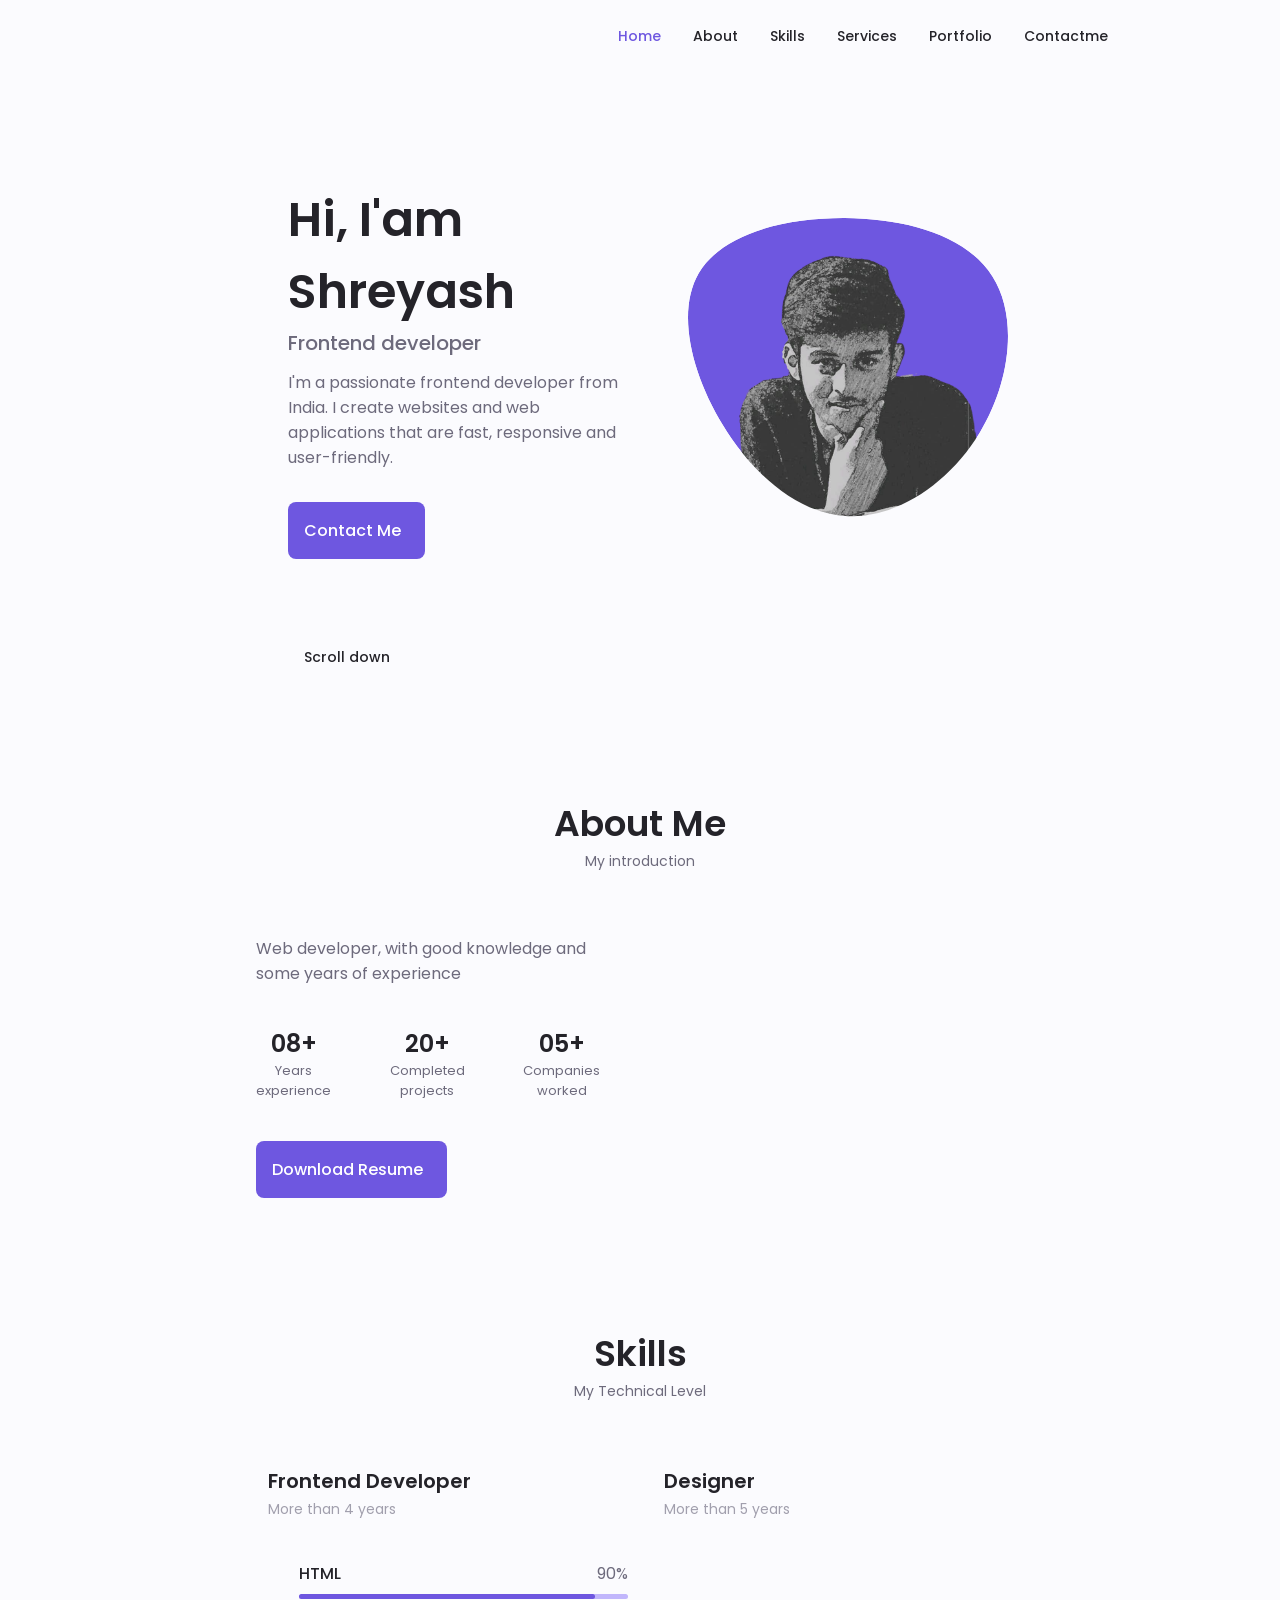
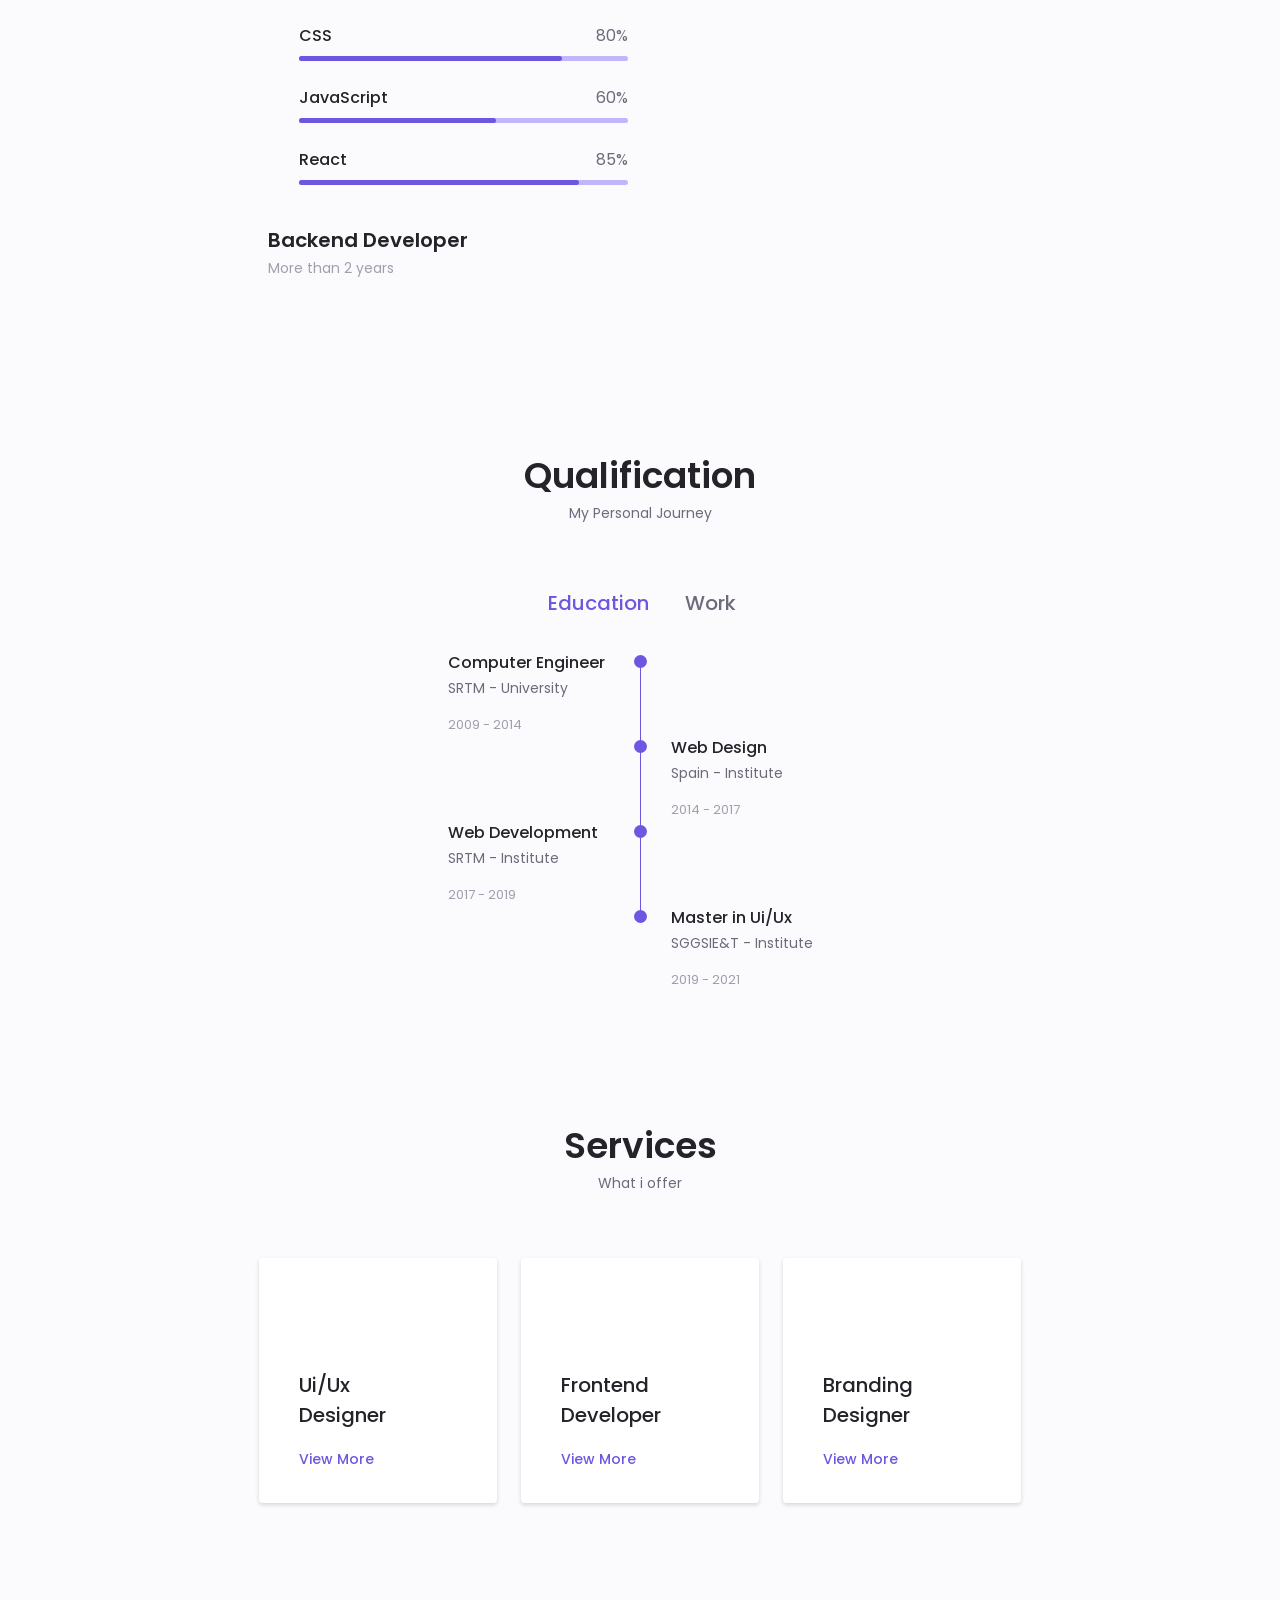
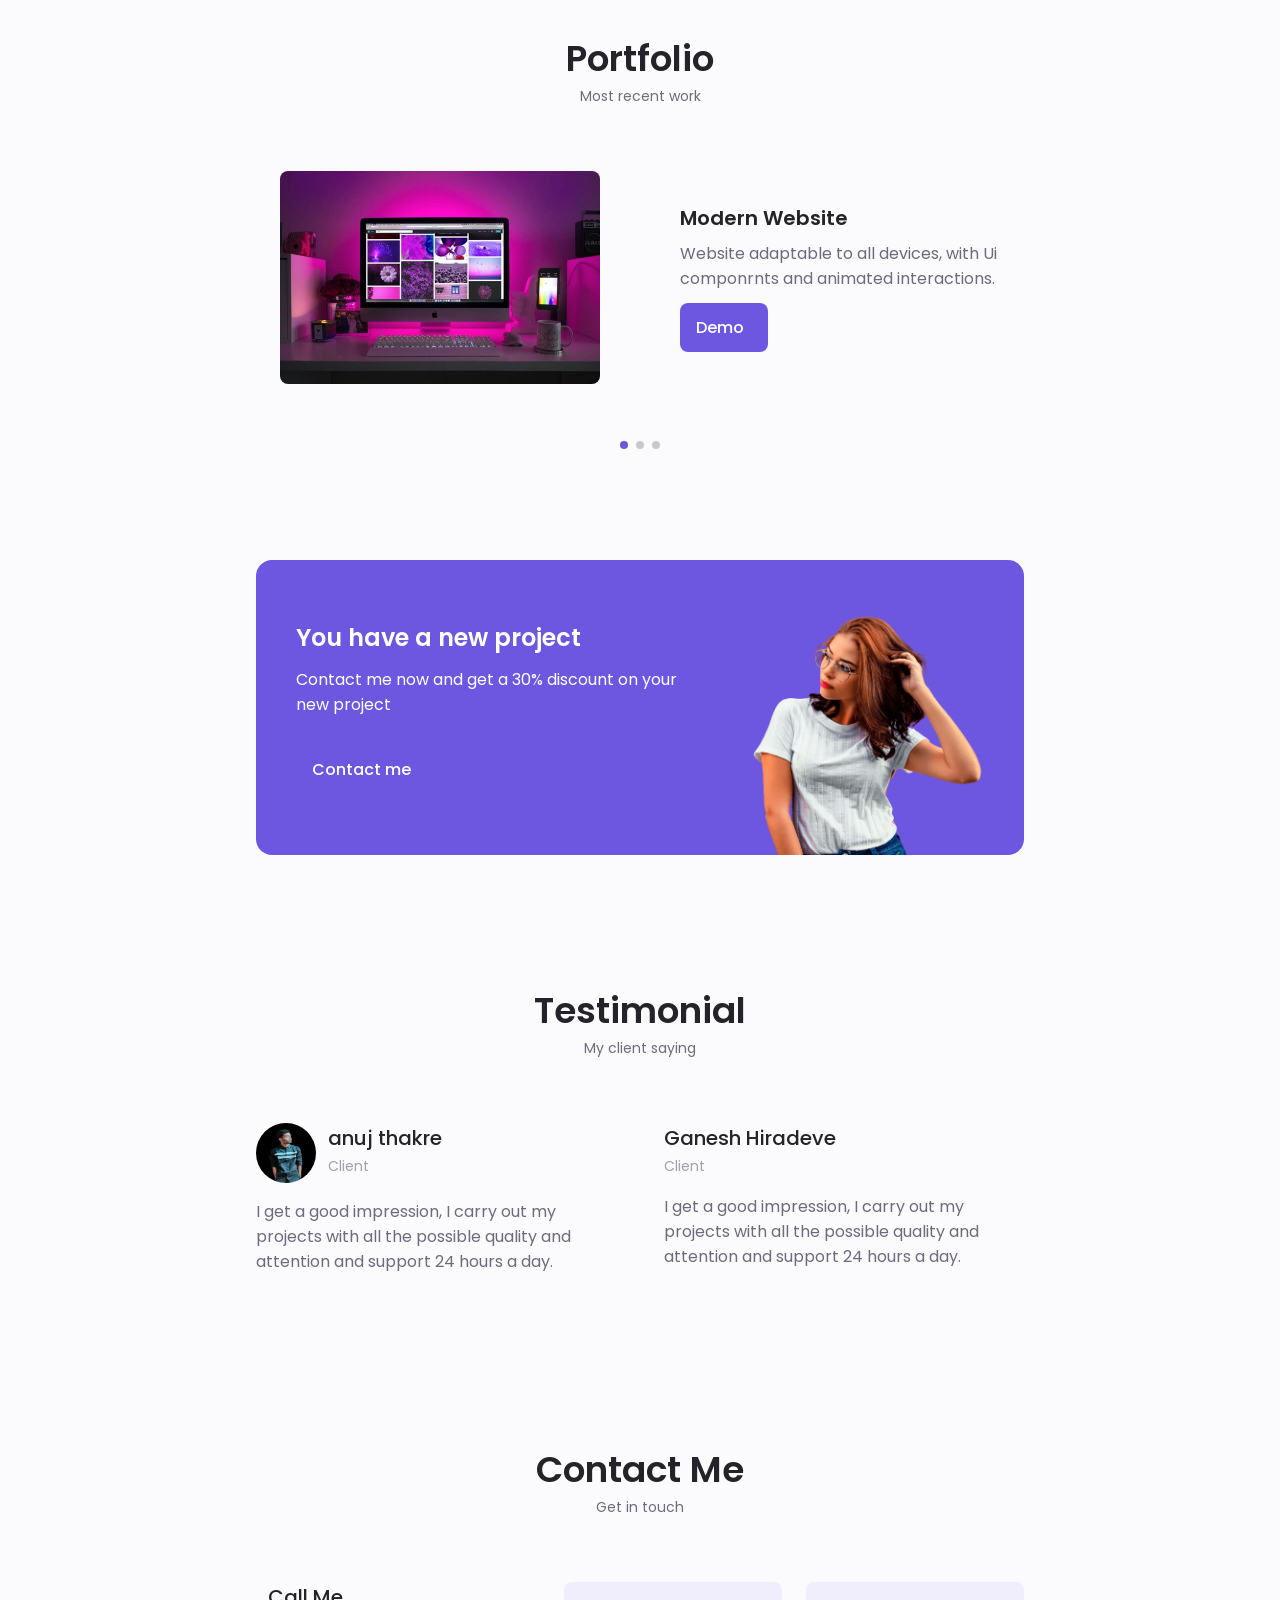
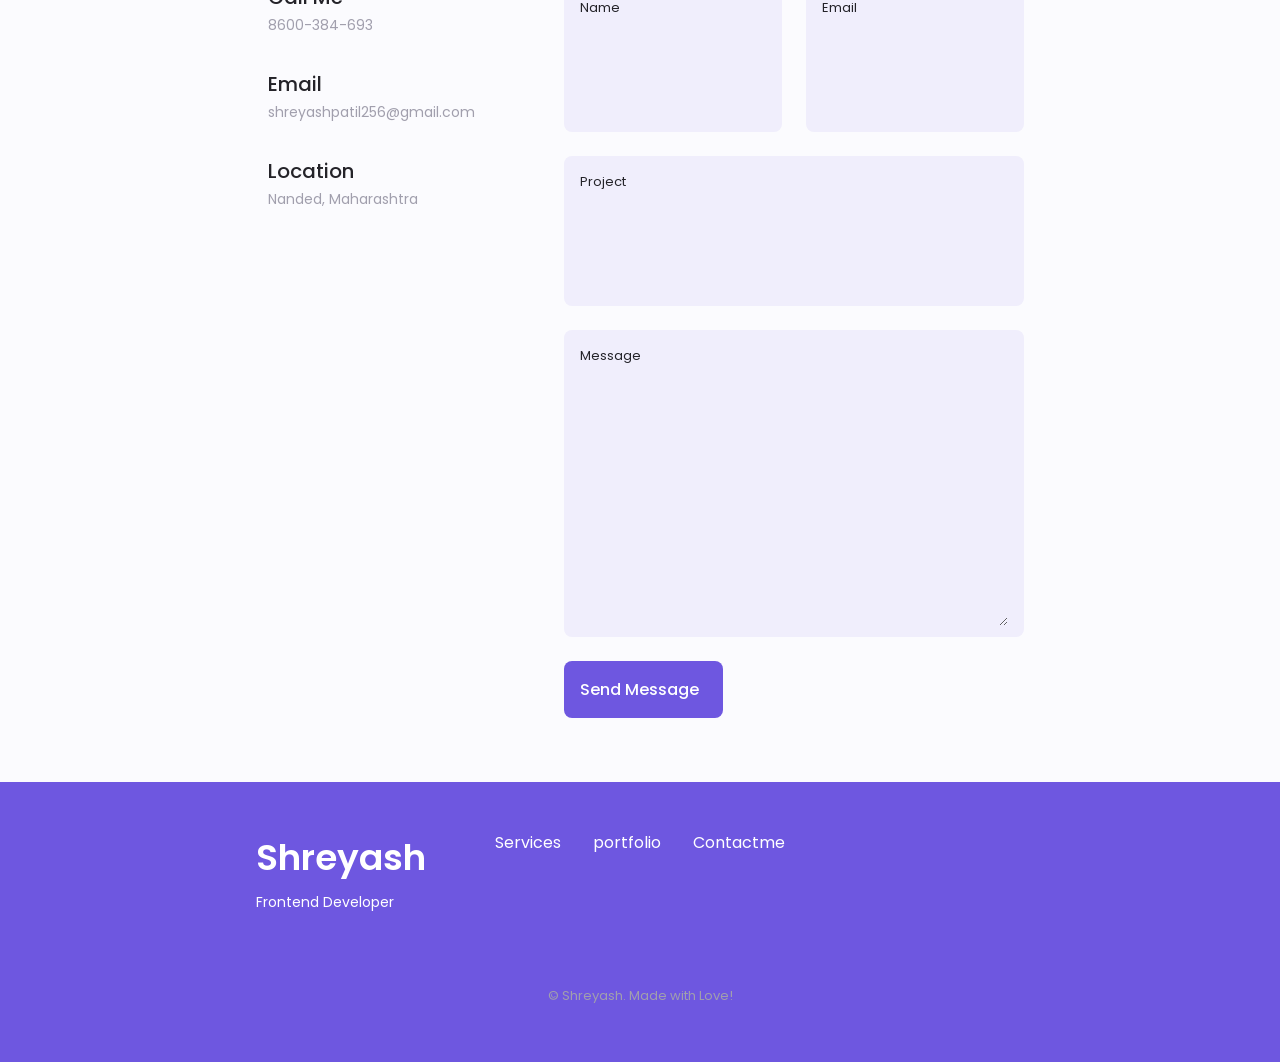
<file: index.html>
<!DOCTYPE html>
    <html lang="en">
    <head>
        <meta charset="UTF-8">
        <meta name="viewport" content="width=device-width, initial-scale=1.0">

        <!--==================== UNICONS ====================-->
        <link rel="stylesheet" href="https://unicons.iconscout.com/release/v4.0.0/css/line.css">
        
        <!--==================== SWIPER CSS ====================-->
        <link rel="stylesheet" href="assets2/css2/swiper-bundle.min.css">
        
        <!--==================== CSS ====================-->
        <link rel="stylesheet" href="./assets2/css2/styles2.css">

        <title>Responsive Portfolio Website</title>
    </head>
    <body>
        <!--==================== HEADER ====================-->
        <header class="header" id="header">
            <nav class="nav container">
                <a href="#" class="nav__logo"></a>

                <div class="nav__menu" id="nav-menu">
                    <ul class="nav__list grid">
                        <li class="nav__item">
                            <a href="#home" class="nav__link active-link">
                                <i class="uil uil-estate nav__icon"></i> Home
                            </a>
                        </li>
                        <li class="nav__item">
                            <a href="#about" class="nav__link">
                                <i class="uil uil-user nav__icon"></i> About
                            </a>
                        </li>
                        <li class="nav__item">
                            <a href="#skills" class="nav__link">
                                <i class="uil uil-file-alt nav__icon"></i> Skills                      
                            </a>
                        </li>
                        <li class="nav__item">
                            <a href="#services" class="nav__link">
                                <i class="uil uil-briefcase-alt nav__icon"></i> Services
                            </a>
                        </li>
                        <li class="nav__item">
                            <a href="#portfolio" class="nav__link">
                                <i class="uil uil-scenery nav__icon"></i> Portfolio
                            </a>
                        </li>
                        <li class="nav__item">
                            <a href="#contact" class="nav__link">
                                <i class="uil uil-message nav__icon"></i> Contactme
                            </a>
                        </li>
                    </ul>
                    <i class="uil uil-times nav__close" id="nav-close"></i>
                </div>

                <div class="nav__btns">
                    <!-- theme change button  -->
                    <i class="uil uil-moon change-theme" id="theme-button" ></i>

                    <div class="nav__toggle" id="nav-toggle">
                        <i class="uil uil-apps"></i>
                    </div>
                </div>    
            </nav>
        </header>

        <!--==================== MAIN ====================-->
        <main class="main">
            <!--==================== HOME ====================-->
            <section class="home section" id="home">
                <div class="home__container container grid">
                   <div class="home__content grid">
                        <div class="home__social">
                            <a href="https://www.linkdin.com/" target="_blank" class="home__social-icon">
                                <i class="uil uil-linkedin-alt"></i>
                            </a>
                            
                            <a href="https://www.dribble.com/" target="_blank" class="home__social-icon">
                                <i class="uil uil-dribbble"></i>
                            </a>
                            
                            <a href="https://www.github.com/" target="_blank" class="home__social-icon">
                                <i class="uil uil-github-alt"></i>
                            </a>
                        </div>

                        <div class="home__img">
                            <svg class="home__blob" viewBox="0 0 200 187" xmlns="http://www.w3.org/2000/svg" xmlns:xlink="http://www.w3.org/1999/xlink">
                                <mask id="mask0" mask-type="alpha">
                                    <path d="M190.312 36.4879C206.582 62.1187 201.309 102.826 182.328 134.186C163.346 165.547 
                                    130.807 187.559 100.226 186.353C69.6454 185.297 41.0228 161.023 21.7403 129.362C2.45775 
                                    97.8511 -7.48481 59.1033 6.67581 34.5279C20.9871 10.1032 59.7028 -0.149132 97.9666 
                                    0.00163737C136.23 0.303176 174.193 10.857 190.312 36.4879Z"/>
                                </mask>
                                <g mask="url(#mask0)">
                                    <path d="M190.312 36.4879C206.582 62.1187 201.309 102.826 182.328 134.186C163.346 
                                    165.547 130.807 187.559 100.226 186.353C69.6454 185.297 41.0228 161.023 21.7403 
                                    129.362C2.45775 97.8511 -7.48481 59.1033 6.67581 34.5279C20.9871 10.1032 59.7028 
                                    -0.149132 97.9666 0.00163737C136.23 0.303176 174.193 10.857 190.312 36.4879Z"/>

                                    <image class="home__blob-img" x='13' y="-10"  xlink:href="./assets2/img2/perfil21.png"/>
                                </g>
                            </svg>
                        </div>

                        <div class="home__data">
                            <h1 class="home__title">Hi, I'am Shreyash </h1>
                            <h3 class="home__subtitle">Frontend developer</h3>
                            <p class="home__description">I'm a passionate frontend developer from India.
                                 I create websites and web applications that are fast, responsive and user-friendly.</p>
                            <a href="#contact" class="button button--flex">
                                Contact Me <i class="uil uil-message button__icon"></i>
                            </a>    
                        </div>
                   </div>

                   <div class="home__scroll">
                        <a href="#about" class="home__scroll-button button--flex">
                            <i class="uil uil-mouse-alt home__scroll-mouse"></i>
                            <span class="home__scroll-name">Scroll down</span>
                            <i class="uil uil-arrow-down home__scroll-arrow"></i>
                        </a>
                   </div>
                </div>
            </section>

            <!--==================== ABOUT ====================-->
            <section class="about section" id="about">
                <h2 class="section__title">About Me</h2>
                <span class="section__subtitle">My introduction</span>

                <div class="about__container container grid">
<!--                     <img src="./assets2/img2/about.jpg" alt=""> -->

                    <div class="about__data">
                        <p class="about__description">Web developer, with good knowledge
                            and some years of experience </p>
                        
                        <div class="about__info">
                            <div>
                                <span class="about__info-title">08+</span>
                                <span class="about__info-name">Years <br> experience</span>
                            </div>

                            <div>
                                <span class="about__info-title">20+</span>
                                <span class="about__info-name">Completed <br> projects</span>
                            </div>

                            <div>
                                <span class="about__info-title">05+</span>
                                <span class="about__info-name">Companies <br> worked</span>
                            </div>
                        </div>

                        <div class="about__buttons">
                            <a download="" href="./assets2/pdf2/Alexa-Cv.pdf" class="button button--flex">
                                Download Resume<i class="uil uil-download-alt button__icon"></i>
                            </a>
                        </div>
                    </div>
                </div>
            </section>

            <!--==================== SKILLS ====================-->
            <section class="skills section" id="skills">
                <h2 class="section__title">Skills</h2>
                <span class="section__subtitle">My Technical Level</span>

                <div class="skills__container container grid">
                    <div>
                        <!--==================== SKILLS 1 ====================-->
                        <div class="skills__content skills__open">
                            <div class="skills__header">
                                <i class="uil uil-brackets-curly skills__icon"></i>

                                <div>
                                    <h1 class="skills__title">Frontend Developer</h1>
                                    <span class="skills__subtitle">More than 4 years</span>
                                </div>

                                <i class="uil uil-angle-down skills__arrow"></i>
                            </div>

                            <div class="skills__list grid">
                                <div class="skills__data">
                                    <div class="skills__titles">
                                        <h3 class="skills__name">HTML</h3>
                                        <span class="skills__number">90%</span>
                                    </div>
                                    <div class="skills__bar">
                                        <span class="skills__percentage skills__html"></span>
                                    </div>
                                </div>

                                <div class="skills__data">
                                    <div class="skills__titles">
                                        <h3 class="skills__name">CSS</h3>
                                        <span class="skills__number">80%</span>
                                    </div>
                                    <div class="skills__bar">
                                        <span class="skills__percentage skills__css"></span>
                                    </div>
                                </div>

                                <div class="skills__data">
                                    <div class="skills__titles">
                                        <h3 class="skills__name">JavaScript</h3>
                                        <span class="skills__number">60%</span>
                                    </div>
                                    <div class="skills__bar">
                                        <span class="skills__percentage skills__js"></span>
                                    </div>
                                </div>

                                <div class="skills__data">
                                    <div class="skills__titles">
                                        <h3 class="skills__name">React</h3>
                                        <span class="skills__number">85%</span>
                                    </div>
                                    <div class="skills__bar">
                                        <span class="skills__percentage skills__react"></span>
                                    </div>
                                </div>
                            </div>
                        </div>

                        <!--==================== SKILLS 2 ====================-->
                        <div class="skills__content skills__close">
                            <div class="skills__header">
                                <i class="uil uil-server-network skills__icon"></i>

                                <div>
                                    <h1 class="skills__title">Backend Developer</h1>
                                    <span class="skills__subtitle">More than 2 years</span>
                                </div>

                                <i class="uil uil-angle-down skills__arrow"></i>
                            </div>

                            <div class="skills__list grid">
                                <div class="skills__data">
                                    <div class="skills__titles">
                                        <h3 class="skills__name">PHP</h3>
                                        <span class="skills__number">80%</span>
                                    </div>
                                    <div class="skills__bar">
                                        <span class="skills__percentage skills__php"></span>
                                    </div>
                                </div>

                                <div class="skills__data">
                                    <div class="skills__titles">
                                        <h3 class="skills__name">Node Js</h3>
                                        <span class="skills__number">70%</span>
                                    </div>
                                    <div class="skills__bar">
                                        <span class="skills__percentage skills__node"></span>
                                    </div>
                                </div>

                                <div class="skills__data">
                                    <div class="skills__titles">
                                        <h3 class="skills__name">Firebase</h3>
                                        <span class="skills__number">90%</span>
                                    </div>
                                    <div class="skills__bar">
                                        <span class="skills__percentage skills__firebase"></span>
                                    </div>
                                </div>

                                <div class="skills__data">
                                    <div class="skills__titles">
                                        <h3 class="skills__name">Python</h3>
                                        <span class="skills__number">55%</span>
                                    </div>
                                    <div class="skills__bar">
                                        <span class="skills__percentage skills__python"></span>
                                    </div>
                                </div>
                            </div>
                        </div>
                    </div>

                    <div>
                         <!--==================== SKILLS 3 ====================-->
                         <div class="skills__content skills__close">
                            <div class="skills__header">
                                <i class="uil uil-swatchbook skills__icon"></i>

                                <div>
                                    <h1 class="skills__title">Designer</h1>
                                    <span class="skills__subtitle">More than 5 years</span>
                                </div>

                                <i class="uil uil-angle-down skills__arrow"></i>
                            </div>

                            <div class="skills__list grid">
                                <div class="skills__data">
                                    <div class="skills__titles">
                                        <h3 class="skills__name">figma</h3>
                                        <span class="skills__number">90%</span>
                                    </div>
                                    <div class="skills__bar">
                                        <span class="skills__percentage skills__figma"></span>
                                    </div>
                                </div>

                                <div class="skills__data">
                                    <div class="skills__titles">
                                        <h3 class="skills__name">Sketch</h3>
                                        <span class="skills__number">85%</span>
                                    </div>
                                    <div class="skills__bar">
                                        <span class="skills__percentage skills__sketch"></span>
                                    </div>
                                </div>

                                <div class="skills__data">
                                    <div class="skills__titles">
                                        <h3 class="skills__name">Photoshop</h3>
                                        <span class="skills__number">85%</span>
                                    </div>
                                    <div class="skills__bar">
                                        <span class="skills__percentage skills__photoshop"></span>
                                    </div>
                                </div>
                            </div>
                        </div>
                    </div>
                </div>
            </section>

            <!--==================== QUALIFICATION ====================-->
            <section class="qualification section">
                <h2 class="section__title">Qualification</h2>
                <span class="section__subtitle">My Personal Journey</span>

                <div class="qualification__container container">
                    <div class="qualification__tabs">
                        <div class="qualification__button button--flex qualification__active" data-target="#education">
                            <i class="uil uil-graduation-cap qualification__icon"></i>
                            Education
                        </div>

                        <div class="qualification__button button--flex" data-target="#work">
                            <i class="uil uil-briefcase-alt qualification__icon"></i>  
                            Work            
                        </div>
                    </div>

                    <div class="qualification__sections">
                        <!--==================== QUALIFICATION CONTENT 1 ====================-->
                        <div class="qualification__content qualification__active" data-content id="education">
                            <!--==================== QUALIFICATION 1 ====================-->
                            <div class="qualification__data">
                                <div>
                                    <h3 class="qualification__title">Computer Engineer</h3>
                                    <span class="qualification__subtitle">SRTM - University</span>
                                    <div class="qualification__calendar">
                                        <i class="uil uil-calendar-alt"></i>
                                        2009 - 2014
                                    </div>
                                </div>

                                <div>
                                    <span class="qualification__rounder"></span>
                                    <span class="qualification__line"></span>
                                </div>
                            </div>

                            <!--==================== QUALIFICATION 2 ====================-->
                            <div class="qualification__data">
                                <div></div>
                                
                                <div>
                                    <span class="qualification__rounder"></span>
                                    <span class="qualification__line"></span>
                                </div>

                                <div>
                                    <h3 class="qualification__title">Web Design</h3>
                                    <span class="qualification__subtitle">Spain - Institute</span>
                                    <div class="qualification__calendar">
                                        <i class="uil uil-calendar-alt"></i>
                                        2014 - 2017
                                    </div>
                                </div>
                            </div>

                            <!--==================== QUALIFICATION 3 ====================-->
                            <div class="qualification__data">
                                <div>
                                    <h3 class="qualification__title">Web Development</h3>
                                    <span class="qualification__subtitle">SRTM - Institute</span>
                                    <div class="qualification__calendar">
                                        <i class="uil uil-calendar-alt"></i>
                                        2017 - 2019
                                    </div>
                                </div>

                                <div>
                                    <span class="qualification__rounder"></span>
                                    <span class="qualification__line"></span>
                                </div>
                            </div>

                            <!--==================== QUALIFICATION 4 ====================-->
                            <div class="qualification__data">
                                <div></div>

                                <div>
                                    <span class="qualification__rounder"></span>
                                    <!-- <span class="qualification__line"></span> -->
                                </div>

                                <div>
                                    <h3 class="qualification__title">Master in Ui/Ux</h3>
                                    <span class="qualification__subtitle">SGGSIE&T - Institute</span>
                                    <div class="qualification__calendar">
                                        <i class="uil uil-calendar-alt"></i>
                                        2019 - 2021
                                    </div>
                                </div>
                            </div>
                        </div>

                        <!--==================== QUALIFICATION CONTENT 2 ====================-->
                        <div class="qualification__content"  data-content id="work">
                            <!--==================== QUALIFICATION 1 ====================-->
                            <div class="qualification__data">
                                <div>
                                    <h3 class="qualification__title">Software Engineer</h3>
                                    <span class="qualification__subtitle">Microsoft - Peru</span>
                                    <div class="qualification__calendar">
                                        <i class="uil uil-calendar-alt"></i>
                                        2016 - 2018
                                    </div>
                                </div>

                                <div>
                                    <span class="qualification__rounder"></span>
                                    <span class="qualification__line"></span>
                                </div>
                            </div>

                            <!--==================== QUALIFICATION 2 ====================-->
                            <div class="qualification__data">
                                <div></div>
                                
                                <div>
                                    <span class="qualification__rounder"></span>
                                    <span class="qualification__line"></span>
                                </div>

                                <div>
                                    <h3 class="qualification__title">Frontend Developer</h3>
                                    <span class="qualification__subtitle">Apple Inc - Spain</span>
                                    <div class="qualification__calendar">
                                        <i class="uil uil-calendar-alt"></i>
                                        2019 - 2020
                                    </div>
                                </div>
                            </div>

                            <!--==================== QUALIFICATION 3 ====================-->
                            <div class="qualification__data">
                                <div>
                                    <h3 class="qualification__title">Ui Designer</h3>
                                    <span class="qualification__subtitle">Figma - Spain</span>
                                    <div class="qualification__calendar">
                                        <i class="uil uil-calendar-alt"></i>
                                        2017 - 2019
                                    </div>
                                </div>

                                <div>
                                    <span class="qualification__rounder"></span>
                                    <span class="qualification__line"></span>
                                </div>
                            </div>
                        </div>
                    </div>
                </div>
            </section>

            <!--==================== SERVICES ====================-->
            <section class="services section" id="services">
                <h2 class="section__title">Services</h2>
                <span class="section__subtitle">What i offer</span>

                <div class="services__container container grid">
                    <!--==================== SERVICES 1 ====================-->
                    <div class="services__content">
                        <div>
                            <i class="uil uil-web-grid services__icon"></i>
                            <h3 class="services__title">Ui/Ux <br> Designer </h3>
                        </div>

                        <span class="button button--flex button--small  button--link services__button">
                            View More
                            <i class="uil uil-arrow-right button__icon"></i>
                        </span>

                        <div class="services__modal">
                            <div class="services__modal-content">
                                <h4 class="services__modal-title">Ui/Ux <br> Designer   </h4>
                                <i class="uil uil-times services__modal-close"></i>

                                <ul class="services__modal-services grid">
                                    <li class="services__modal-service">
                                        <i class="uil uil-check-circle services__modal-icon"></i>    
                                        <p>I develop the user interface.</p>
                                    </li>
                                    <li class="services__modal-service">
                                        <i class="uil uil-check-circle services__modal-icon"></i>    
                                        <p>Web Page Development.</p>
                                    </li>
                                    <li class="services__modal-service">
                                        <i class="uil uil-check-circle services__modal-icon"></i>    
                                        <p>I create ux element interactions.</p>
                                    </li>
                                    <li class="services__modal-service">
                                        <i class="uil uil-check-circle services__modal-icon"></i>    
                                        <p>I position your company brand.</p>
                                    </li>
                                </ul>
                            </div>
                        </div>
                    </div>

                    <!--==================== SERVICES 2 ====================-->
                    <div class="services__content">
                        <div>
                            <i class="uil uil-arrow services__icon"></i>
                            <h3 class="services__title">Frontend <br> Developer </h3>
                        </div>

                        <span class="button button--flex button--small services__button button--link">
                            View More
                            <i class="uil uil-arrow-right button__icon"></i>
                        </span>

                        <div class="services__modal">
                            <div class="services__modal-content">
                                <h4 class="services__modal-title">Frontend <br> Developer </h4>
                                <i class="uil uil-times services__modal-close"></i>

                                <ul class="services__modal-services grid">
                                    <li class="services__modal-service">
                                        <i class="uil uil-check-circle services__modal-icon"></i>    
                                        <p>I develop the user interface.</p>
                                    </li>
                                    <li class="services__modal-service">
                                        <i class="uil uil-check-circle services__modal-icon"></i>    
                                        <p>Web Page Development.</p>
                                    </li>
                                    <li class="services__modal-service">
                                        <i class="uil uil-check-circle services__modal-icon"></i>    
                                        <p>I create ux element interactions.</p>
                                    </li>
                                    <li class="services__modal-service">
                                        <i class="uil uil-check-circle services__modal-icon"></i>    
                                        <p>I position your company brand.</p>
                                    </li>
                                </ul>
                            </div>
                        </div>
                    </div>

                    <!--==================== SERVICES 3 ====================-->
                    <div class="services__content">
                        <div>
                            <i class="uil uil-pen services__icon"></i>
                            <h3 class="services__title">Branding <br> Designer </h3>
                        </div>

                        <span class="button button--flex button--small services__button button--link">
                            View More
                            <i class="uil uil-arrow-right button__icon"></i>
                        </span>

                        <div class="services__modal">
                            <div class="services__modal-content">
                                <h4 class="services__modal-title">Branding <br> Designer   </h4>
                                <i class="uil uil-times services__modal-close"></i>

                                <ul class="services__modal-services grid">
                                    <li class="services__modal-service">
                                        <i class="uil uil-check-circle services__modal-icon"></i>    
                                        <p>I develop the user interface.</p>
                                    </li>
                                    <li class="services__modal-service">
                                        <i class="uil uil-check-circle services__modal-icon"></i>    
                                        <p>Web Page Development.</p>
                                    </li>
                                    <li class="services__modal-service">
                                        <i class="uil uil-check-circle services__modal-icon"></i>    
                                        <p>I create ux element interactions.</p>
                                    </li>
                                    <li class="services__modal-service">
                                        <i class="uil uil-check-circle services__modal-icon"></i>    
                                        <p>I position your company brand.</p>
                                    </li>
                                </ul>
                            </div>
                        </div>
                    </div>
                </div>
            </section>

            <!--==================== PORTFOLIO ====================-->
            <section class="portfolio section" id="portfolio">
                <h2 class="section__title">Portfolio</h2>
                <span class="section__subtitle">Most recent work</span>
                
                <div class="portfolio__container container swiper-container">
                    <div class="swiper-wrapper">
                        <!--==================== PORTFOLIO 1 ====================-->
                        <div class="portfolio__content grid swiper-slide">
                            <img src="assets2/img2/portfolio1.jpg" class="portfolio__img">
    
                            <div class="portfolio__data">
                                <h3 class="portfolio__title">Modern Website</h3>
                                <p class="portfolio__description">Website adaptable to all devices, with Ui componrnts 
                                    and animated interactions.</p>
                                <a href="#" class="button button--flex button--small portfolio__button">
                                    Demo 
                                    <i class="uil uil-arrow-right button__icon"></i>
                                </a>
                            </div>
                        </div>

                        <!--==================== PORTFOLIO 2 ====================-->
                        <div class="portfolio__content grid swiper-slide">
                            <img src="assets2/img2/portfolio2.jpg" class="portfolio__img">
    
                            <div class="portfolio__data">
                                <h3 class="portfolio__title">Brand Design</h3>
                                <p class="portfolio__description">Website adaptable to all devices, with Ui componrnts 
                                    and animated interactions.</p>
                                <a href="#" class="button button--flex button--small portfolio__button">
                                    Demo 
                                    <i class="uil uil-arrow-right button__icon"></i>
                                </a>
                            </div>
                        </div>

                        <!--==================== PORTFOLIO 3 ====================-->
                        <div class="portfolio__content grid swiper-slide">
<!--                             <img src="assets2/img2/portfolio3.jpg" class="portfolio__img"> -->
    
                            <div class="portfolio__data">
                                <h3 class="portfolio__title">Online Store</h3>
                                <p class="portfolio__description">Website adaptable to all devices, with Ui componrnts 
                                    and animated interactions.</p>
                                <a href="#" class="button button--flex button--small portfolio__button">
                                    Demo 
                                    <i class="uil uil-arrow-right button__icon"></i>
                                </a>
                            </div>
                        </div>
                    </div>

                    <!-- ------- Add Arrows ----------  -->
                    <div class="swiper-buttton-next">
                        <i class="uil uil-angle-right-b swiper-portfolio-icon"></i>
                    </div>  
                    <div class="swiper-buttton-prev">
                        <i class="uil uil-angle-left-b swiper-portfolio-icon"></i>
                    </div>  

                    <!-- ---------- Add Pagination ----------  -->
                    <div class="swiper-pagination"></div>
                </div>
            </section>

            <!--==================== PROJECT IN MIND ====================-->
            <section class="project section">
                <div class="project__bg">
                    <div class="project__container container grid">
                        <div class="project__data">
                            <h2 class="project__title">You have a new project</h2>
                            <p class="project__description">Contact me now and get a 30% discount on your new project</p>
                            <a href="#contact" class="button button--flex button--white" >
                                Contact me
                                <i class="uil uil-message project__icon button__icon"></i>
                            </a>
                        </div>

                        <img src="assets2/img2/project.png" alt="" class="project__img">
                    </div>
                </div>
            </section>

            <!--==================== TESTIMONIAL ====================-->
            <section class="testimonial section">
                <h2 class="section__title">Testimonial</h2>
                <span class="section__subtitle">My client saying</span>
                
                <div class="testimonial__container container swiper-container">
                    <div class="swiper-wrapper" >
                        <!--==================== TESTIMONIAL 1 ====================-->
                        <div class="testimonial__content swiper-slide">
                            <div class="testimonial__data">
                                <div class="testimonial__header">
                                    <img src="./assets2/img2/testimonial11.jpg" alt="" class="testimonial__img">

                                    <div>
                                        <h3 class="testimonial__name">anuj thakre</h3>
                                        <span class="testimonial__client">Client</span>
                                    </div>
                                </div>

                                <div>
                                    <i class="uil uil-star testimonial__icon-star"></i>
                                    <i class="uil uil-star testimonial__icon-star"></i>
                                    <i class="uil uil-star testimonial__icon-star"></i>
                                    <i class="uil uil-star testimonial__icon-star"></i>
                                    <i class="uil uil-star testimonial__icon-star"></i>
                                </div>
                            </div>

                            <p class="testimonial__description">I get a good impression, I carry 
                                out my projects with all the possible quality and attention and 
                                support 24 hours a day.
                            </p>
                        </div>

                        <!--==================== TESTIMONIAL 2 ====================-->
                        <div class="testimonial__content swiper-slide">
                            <div class="testimonial__data">
                                <div class="testimonial__header">
<!--                                     <img src="./assets2/img2/testimonial2.jpg" alt="" class="testimonial__img"> -->

                                    <div>
                                        <h3 class="testimonial__name">Ganesh Hiradeve</h3>
                                        <span class="testimonial__client">Client</span>
                                    </div>
                                </div>

                                <div>
                                    <i class="uil uil-star testimonial__icon-star"></i>
                                    <i class="uil uil-star testimonial__icon-star"></i>
                                    <i class="uil uil-star testimonial__icon-star"></i>
                                    <i class="uil uil-star testimonial__icon-star"></i>
                                    <i class="uil uil-star testimonial__icon-star"></i>
                                </div>
                            </div>

                            <p class="testimonial__description">I get a good impression, I carry 
                                out my projects with all the possible quality and attention and 
                                support 24 hours a day.
                            </p>
                        </div>

                        <!--==================== TESTIMONIAL 3 ====================-->
                        <div class="testimonial__content swiper-slide">
                            <div class="testimonial__data">
                                <div class="testimonial__header">
                                    <img src="./assets2/img2/testimonial3.jpg" alt="" class="testimonial__img">

                                    <div>
                                        <h3 class="testimonial__name">Deep Gulhane</h3>
                                        <span class="testimonial__client">Client</span>
                                    </div>
                                </div>

                                <div>
                                    <i class="uil uil-star testimonial__icon-star"></i>
                                    <i class="uil uil-star testimonial__icon-star"></i>
                                    <i class="uil uil-star testimonial__icon-star"></i>
                                    <i class="uil uil-star testimonial__icon-star"></i>
                                    <i class="uil uil-star testimonial__icon-star"></i>
                                </div>
                            </div>

                            <p class="testimonial__description">I get a good impression, I carry 
                                out my projects with all the possible quality and attention and 
                                support 24 hours a day.
                            </p>
                        </div>
                    </div>

                    <!-- ADD PAGINATION  -->
                    <div class="swiper-pagination swiper-pagination-testimonial "></div>
               </div>
            </section>

            <!--==================== CONTACT ME ====================-->
            <section class="contact section" id="contact">
                <h2 class="section__title">Contact Me</h2>
                <span class="section__subtitle">Get in touch</span>

                <div class="contact__container container grid">
                    <div>
                        <div class="contact__information">
                            <i class="uil uil-phone contact__icon"></i>

                            <div>
                                <h3 class="contact__title">Call Me</h3>
                                <span class="contact__subtitle">8600-384-693</span>
                            </div>
                        </div>

                        <div class="contact__information">
                            <i class="uil uil-envelope contact__icon"></i>

                            <div>
                                <h3 class="contact__title">Email</h3>
                                <span class="contact__subtitle">shreyashpatil256@gmail.com</span>
                            </div>
                        </div>

                        <div class="contact__information">
                            <i class="uil uil-map-marker contact__icon"></i>

                            <div>
                                <h3 class="contact__title">Location</h3>
                                <span class="contact__subtitle">Nanded, Maharashtra</span>
                            </div>
                        </div>
                    </div>

                    <form action="" class="contact__form grid">
                        <div class="contact__inputs grid">
                            <div class="contact__content">
                                <label for="" class="contact__label">Name</label>
                                <input type="text" class="contact__input">
                            </div>
                            <div class="contact__content">
                                <label for="" class="contact__label">Email</label>
                                <input type="email" class="contact__input">
                            </div>
                        </div>
                        <div class="contact__content">
                            <label for="" class="contact__label">Project</label>
                            <input type="text" class="contact__input">
                        </div>
                        <div class="contact__content">
                            <label for="" class="contact__label">Message</label>
                            <textarea name="" id="" cols="0" rows="7" class="contact__input"></textarea>
                        </div>
                        
                        <div>
                            <a href="#" class="button button--flex" >
                                Send Message
                                <i class="uil uil-message button__icon"></i>
                            </a>
                        </div>
                    </form>
                </div>
            </section>
        </main>

        <!--==================== FOOTER ====================-->
        <footer class="footer">
            <div class="footer__bg">
                <div class="footer__container container grid">
                    <div>
                        <h1 class="footer__title">Shreyash</h1>
                        <span class="footer__subtitle">Frontend Developer</span>
                    </div>

                    <ul class="footer__links">
                        <li>
                            <a href="#services" class="footer__link">Services</a>
                        </li>
                        <li>
                            <a href="#portfolio" class="footer__link">portfolio</a>
                        </li>
                        <li>
                            <a href="#contact" class="footer__link">Contactme</a>
                        </li>
                    </ul>

                    <div class="footer__socials">
                        <a href="https://www.facebook.com/" target="_blank" class="footer__social">
                            <i class="uil uil-facebook-f"></i>
                        </a>
                        
                        <a href="https://www.instagram.com/" target="_blank"  class="footer__social">
                            <i class="uil uil-instagram"></i>
                        </a>
                        
                        <a href="https://www.twitter.com/" target="_blank"  class="footer__social">
                            <i class="uil uil-twitter-alt"></i>
                        </a>
                    </div>
                </div>

                <p class="footer__copy">&#169; Shreyash. Made with Love!</p>
            </div>
        </footer>
        
        <!--==================== SCROLL TOP ====================-->
        <a href="" class="scrollup" id="scroll-up">
            <i class="uil uil-arrow-up scrollup__icon"></i>
        </a>

        <!--==================== SWIPER JS ====================-->
        <script src="assets2/js2/swiper-bundle.min.js"></script>

        <!--==================== MAIN JS ====================-->
        <script src="./assets2/js2/main2.js"></script>
    </body>
</html>
</file>
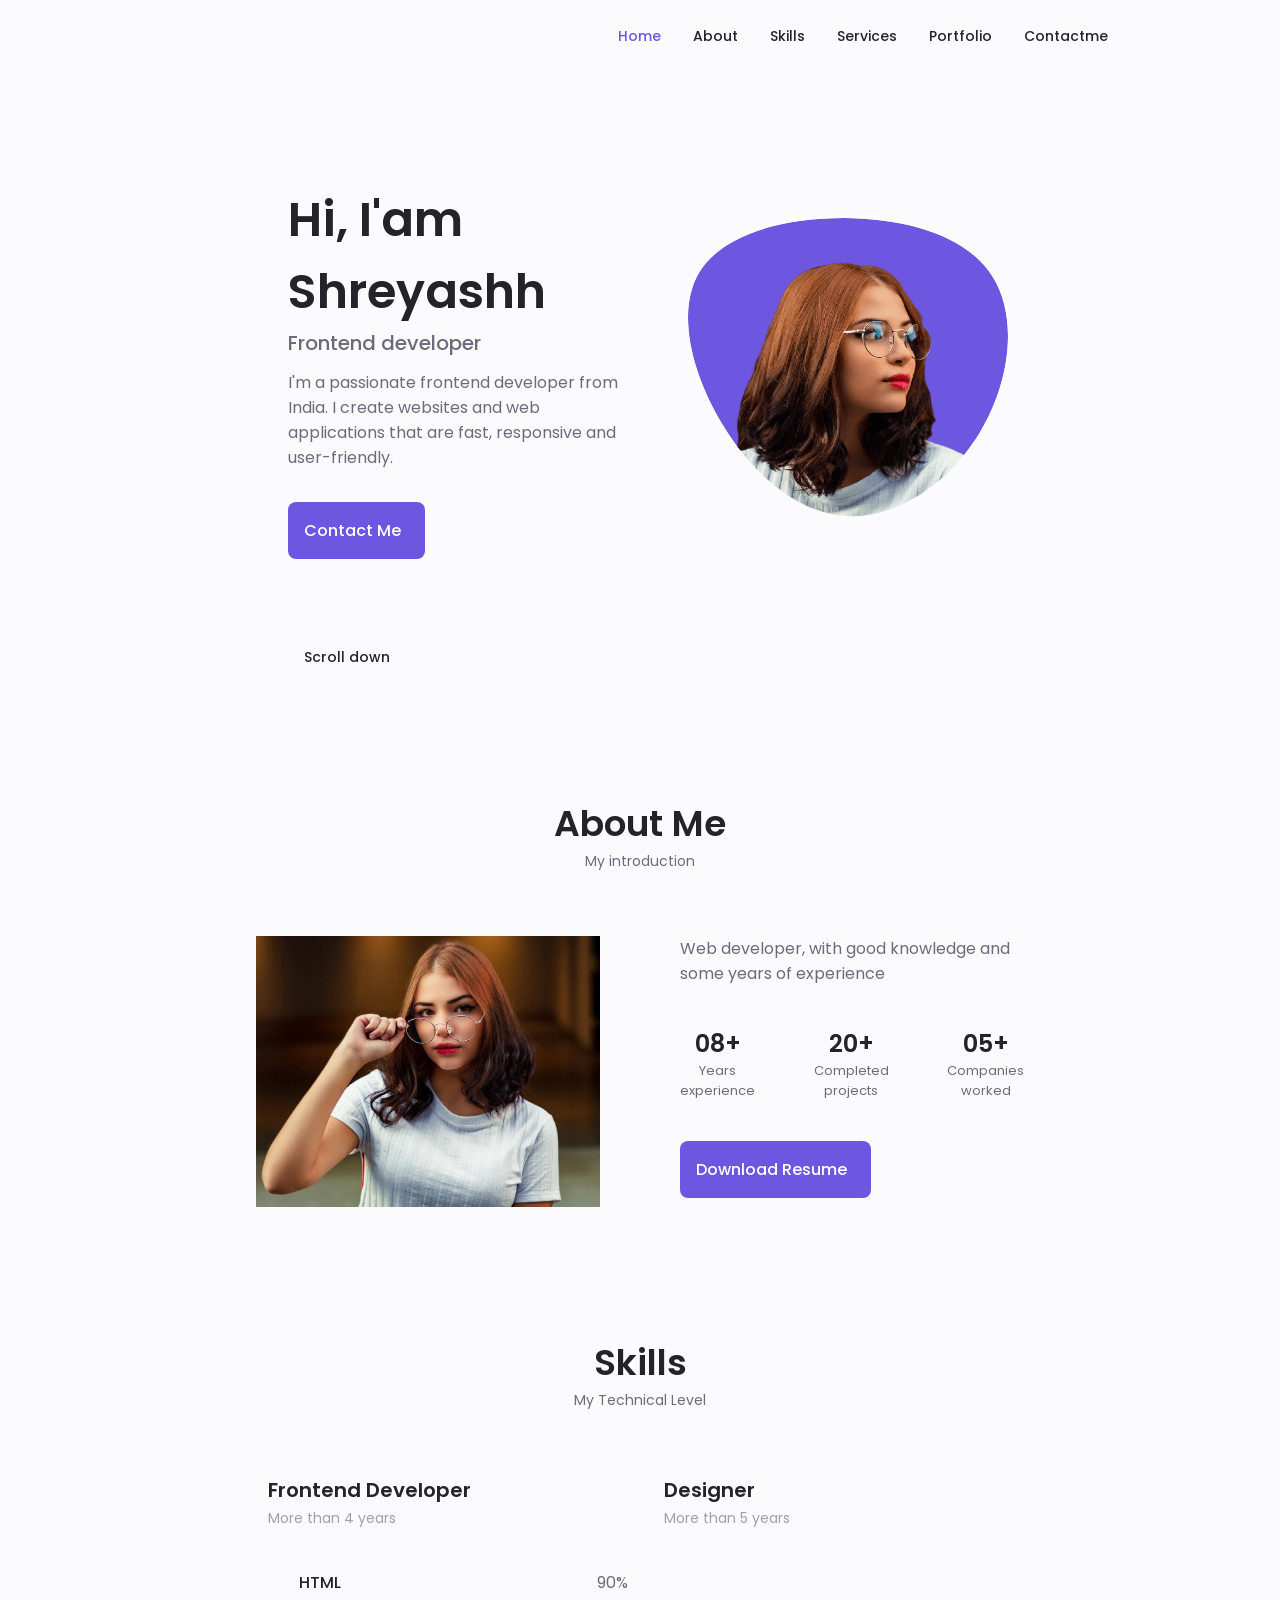
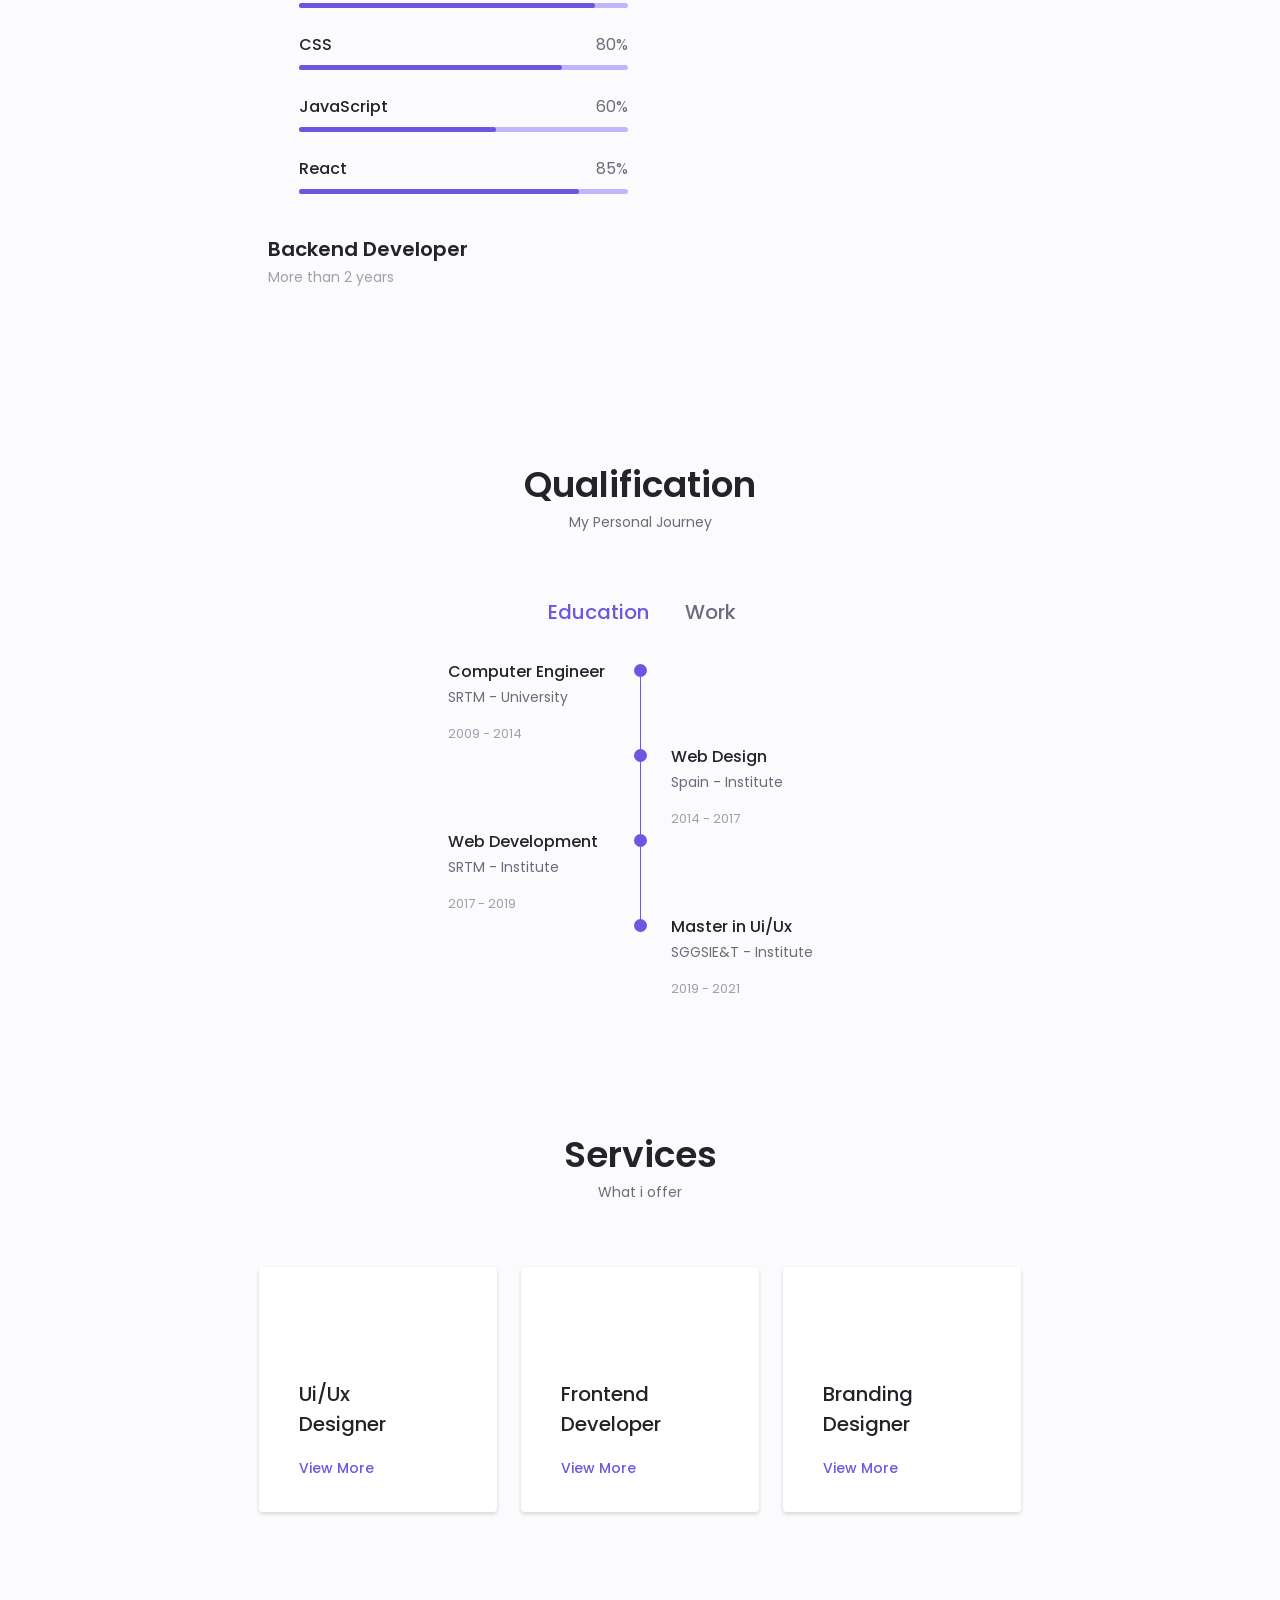
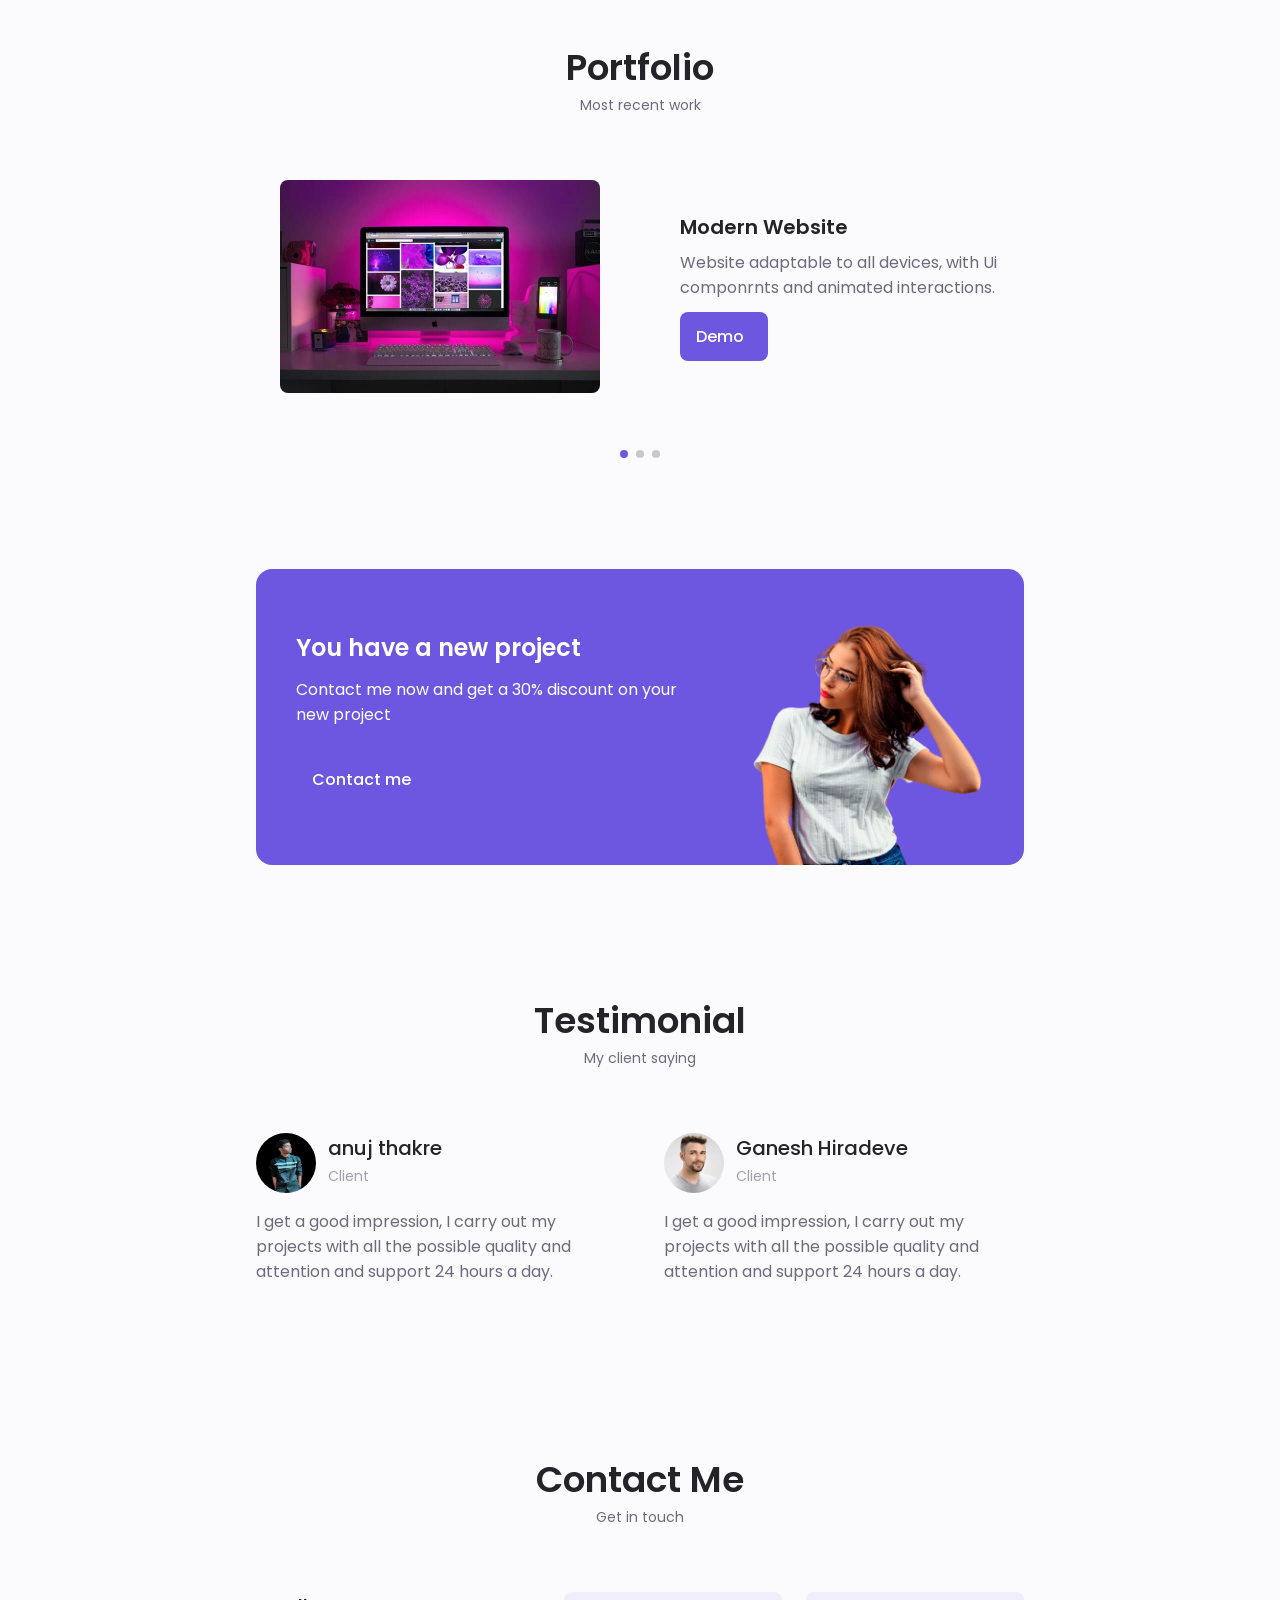
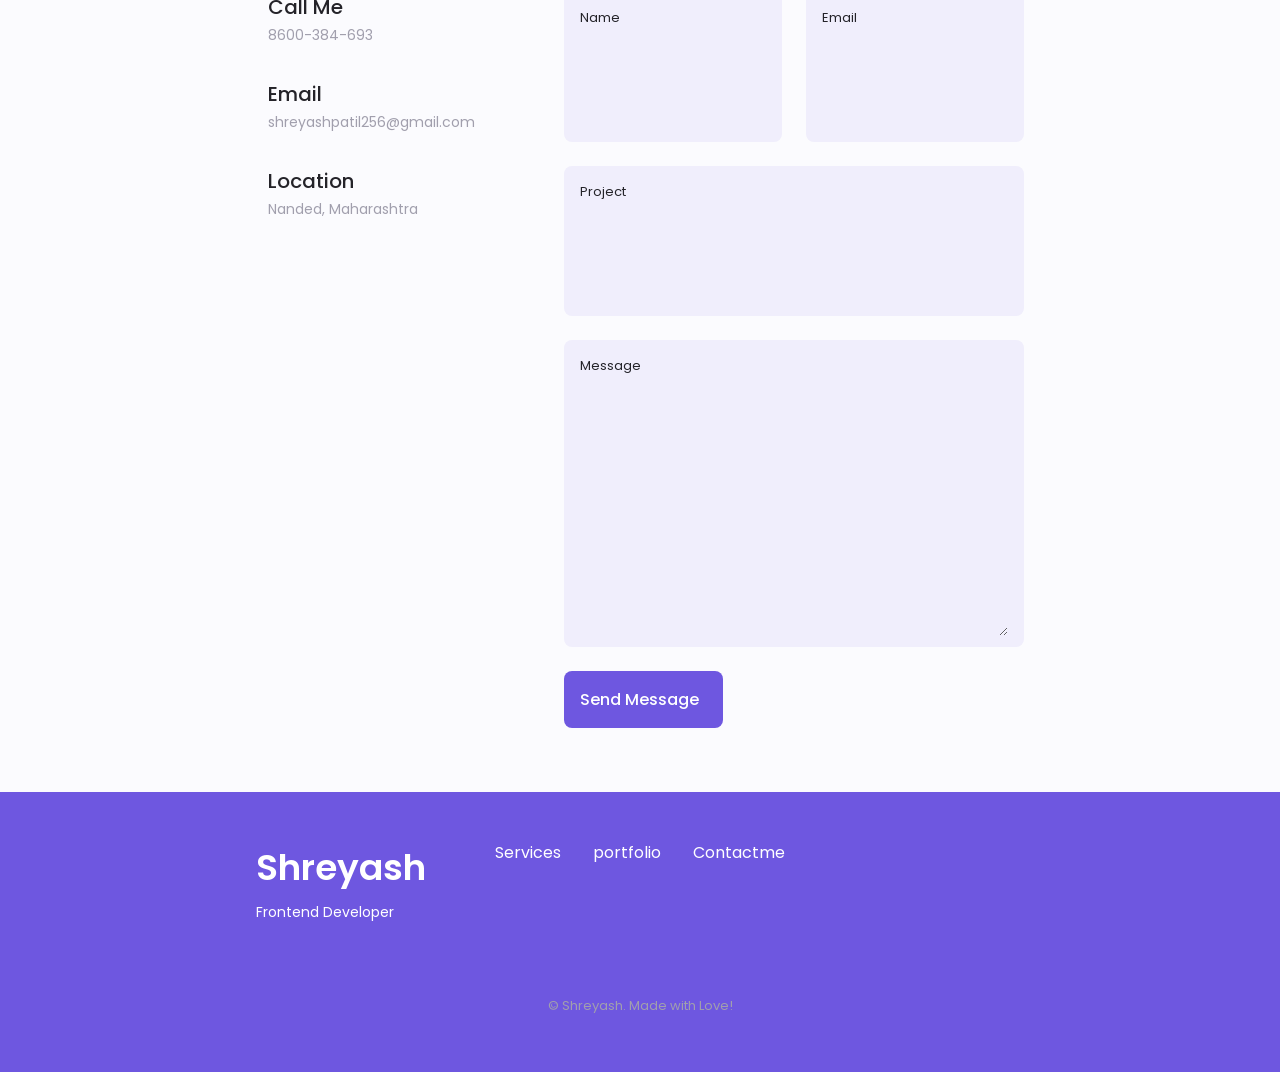
<file: index2.html>
<!DOCTYPE html>
    <html lang="en">
    <head>
        <meta charset="UTF-8">
        <meta name="viewport" content="width=device-width, initial-scale=1.0">

        <!--==================== UNICONS ====================-->
        <link rel="stylesheet" href="https://unicons.iconscout.com/release/v4.0.0/css/line.css">
        
        <!--==================== SWIPER CSS ====================-->
        <link rel="stylesheet" href="assets2/css2/swiper-bundle.min.css">
        
        <!--==================== CSS ====================-->
        <link rel="stylesheet" href="./assets2/css2/styles2.css">

        <title>Responsive Portfolio Website</title>
    </head>
    <body>
        <!--==================== HEADER ====================-->
        <header class="header" id="header">
            <nav class="nav container">
                <a href="#" class="nav__logo"></a>

                <div class="nav__menu" id="nav-menu">
                    <ul class="nav__list grid">
                        <li class="nav__item">
                            <a href="#home" class="nav__link active-link">
                                <i class="uil uil-estate nav__icon"></i> Home
                            </a>
                        </li>
                        <li class="nav__item">
                            <a href="#about" class="nav__link">
                                <i class="uil uil-user nav__icon"></i> About
                            </a>
                        </li>
                        <li class="nav__item">
                            <a href="#skills" class="nav__link">
                                <i class="uil uil-file-alt nav__icon"></i> Skills                      
                            </a>
                        </li>
                        <li class="nav__item">
                            <a href="#services" class="nav__link">
                                <i class="uil uil-briefcase-alt nav__icon"></i> Services
                            </a>
                        </li>
                        <li class="nav__item">
                            <a href="#portfolio" class="nav__link">
                                <i class="uil uil-scenery nav__icon"></i> Portfolio
                            </a>
                        </li>
                        <li class="nav__item">
                            <a href="#contact" class="nav__link">
                                <i class="uil uil-message nav__icon"></i> Contactme
                            </a>
                        </li>
                    </ul>
                    <i class="uil uil-times nav__close" id="nav-close"></i>
                </div>

                <div class="nav__btns">
                    <!-- theme change button  -->
                    <i class="uil uil-moon change-theme" id="theme-button" ></i>

                    <div class="nav__toggle" id="nav-toggle">
                        <i class="uil uil-apps"></i>
                    </div>
                </div>    
            </nav>
        </header>

        <!--==================== MAIN ====================-->
        <main class="main">
            <!--==================== HOME ====================-->
            <section class="home section" id="home">
                <div class="home__container container grid">
                   <div class="home__content grid">
                        <div class="home__social">
                            <a href="https://www.linkdin.com/" target="_blank" class="home__social-icon">
                                <i class="uil uil-linkedin-alt"></i>
                            </a>
                            
                            <a href="https://www.dribble.com/" target="_blank" class="home__social-icon">
                                <i class="uil uil-dribbble"></i>
                            </a>
                            
                            <a href="https://www.github.com/" target="_blank" class="home__social-icon">
                                <i class="uil uil-github-alt"></i>
                            </a>
                        </div>

                        <div class="home__img">
                            <svg class="home__blob" viewBox="0 0 200 187" xmlns="http://www.w3.org/2000/svg" xmlns:xlink="http://www.w3.org/1999/xlink">
                                <mask id="mask0" mask-type="alpha">
                                    <path d="M190.312 36.4879C206.582 62.1187 201.309 102.826 182.328 134.186C163.346 165.547 
                                    130.807 187.559 100.226 186.353C69.6454 185.297 41.0228 161.023 21.7403 129.362C2.45775 
                                    97.8511 -7.48481 59.1033 6.67581 34.5279C20.9871 10.1032 59.7028 -0.149132 97.9666 
                                    0.00163737C136.23 0.303176 174.193 10.857 190.312 36.4879Z"/>
                                </mask>
                                <g mask="url(#mask0)">
                                    <path d="M190.312 36.4879C206.582 62.1187 201.309 102.826 182.328 134.186C163.346 
                                    165.547 130.807 187.559 100.226 186.353C69.6454 185.297 41.0228 161.023 21.7403 
                                    129.362C2.45775 97.8511 -7.48481 59.1033 6.67581 34.5279C20.9871 10.1032 59.7028 
                                    -0.149132 97.9666 0.00163737C136.23 0.303176 174.193 10.857 190.312 36.4879Z"/>

                                    <image class="home__blob-img" x='12' y="18"  xlink:href="./assets2/img2/perfil.png"/>
                                </g>
                            </svg>
                        </div>

                        <div class="home__data">
                            <h1 class="home__title">Hi, I'am Shreyashh</h1>
                            <h3 class="home__subtitle">Frontend developer</h3>
                            <p class="home__description">I'm a passionate frontend developer from India.
                                 I create websites and web applications that are fast, responsive and user-friendly.</p>
                            <a href="#contact" class="button button--flex">
                                Contact Me <i class="uil uil-message button__icon"></i>
                            </a>    
                        </div>
                   </div>

                   <div class="home__scroll">
                        <a href="#about" class="home__scroll-button button--flex">
                            <i class="uil uil-mouse-alt home__scroll-mouse"></i>
                            <span class="home__scroll-name">Scroll down</span>
                            <i class="uil uil-arrow-down home__scroll-arrow"></i>
                        </a>
                   </div>
                </div>
            </section>

            <!--==================== ABOUT ====================-->
            <section class="about section" id="about">
                <h2 class="section__title">About Me</h2>
                <span class="section__subtitle">My introduction</span>

                <div class="about__container container grid">
                    <img src="./assets2/img2/about.jpg" alt="">

                    <div class="about__data">
                        <p class="about__description">Web developer, with good knowledge
                            and some years of experience </p>
                        
                        <div class="about__info">
                            <div>
                                <span class="about__info-title">08+</span>
                                <span class="about__info-name">Years <br> experience</span>
                            </div>

                            <div>
                                <span class="about__info-title">20+</span>
                                <span class="about__info-name">Completed <br> projects</span>
                            </div>

                            <div>
                                <span class="about__info-title">05+</span>
                                <span class="about__info-name">Companies <br> worked</span>
                            </div>
                        </div>

                        <div class="about__buttons">
                            <a download="" href="./assets2/pdf2/Alexa-Cv.pdf" class="button button--flex">
                                Download Resume<i class="uil uil-download-alt button__icon"></i>
                            </a>
                        </div>
                    </div>
                </div>
            </section>

            <!--==================== SKILLS ====================-->
            <section class="skills section" id="skills">
                <h2 class="section__title">Skills</h2>
                <span class="section__subtitle">My Technical Level</span>

                <div class="skills__container container grid">
                    <div>
                        <!--==================== SKILLS 1 ====================-->
                        <div class="skills__content skills__open">
                            <div class="skills__header">
                                <i class="uil uil-brackets-curly skills__icon"></i>

                                <div>
                                    <h1 class="skills__title">Frontend Developer</h1>
                                    <span class="skills__subtitle">More than 4 years</span>
                                </div>

                                <i class="uil uil-angle-down skills__arrow"></i>
                            </div>

                            <div class="skills__list grid">
                                <div class="skills__data">
                                    <div class="skills__titles">
                                        <h3 class="skills__name">HTML</h3>
                                        <span class="skills__number">90%</span>
                                    </div>
                                    <div class="skills__bar">
                                        <span class="skills__percentage skills__html"></span>
                                    </div>
                                </div>

                                <div class="skills__data">
                                    <div class="skills__titles">
                                        <h3 class="skills__name">CSS</h3>
                                        <span class="skills__number">80%</span>
                                    </div>
                                    <div class="skills__bar">
                                        <span class="skills__percentage skills__css"></span>
                                    </div>
                                </div>

                                <div class="skills__data">
                                    <div class="skills__titles">
                                        <h3 class="skills__name">JavaScript</h3>
                                        <span class="skills__number">60%</span>
                                    </div>
                                    <div class="skills__bar">
                                        <span class="skills__percentage skills__js"></span>
                                    </div>
                                </div>

                                <div class="skills__data">
                                    <div class="skills__titles">
                                        <h3 class="skills__name">React</h3>
                                        <span class="skills__number">85%</span>
                                    </div>
                                    <div class="skills__bar">
                                        <span class="skills__percentage skills__react"></span>
                                    </div>
                                </div>
                            </div>
                        </div>

                        <!--==================== SKILLS 2 ====================-->
                        <div class="skills__content skills__close">
                            <div class="skills__header">
                                <i class="uil uil-server-network skills__icon"></i>

                                <div>
                                    <h1 class="skills__title">Backend Developer</h1>
                                    <span class="skills__subtitle">More than 2 years</span>
                                </div>

                                <i class="uil uil-angle-down skills__arrow"></i>
                            </div>

                            <div class="skills__list grid">
                                <div class="skills__data">
                                    <div class="skills__titles">
                                        <h3 class="skills__name">PHP</h3>
                                        <span class="skills__number">80%</span>
                                    </div>
                                    <div class="skills__bar">
                                        <span class="skills__percentage skills__php"></span>
                                    </div>
                                </div>

                                <div class="skills__data">
                                    <div class="skills__titles">
                                        <h3 class="skills__name">Node Js</h3>
                                        <span class="skills__number">70%</span>
                                    </div>
                                    <div class="skills__bar">
                                        <span class="skills__percentage skills__node"></span>
                                    </div>
                                </div>

                                <div class="skills__data">
                                    <div class="skills__titles">
                                        <h3 class="skills__name">Firebase</h3>
                                        <span class="skills__number">90%</span>
                                    </div>
                                    <div class="skills__bar">
                                        <span class="skills__percentage skills__firebase"></span>
                                    </div>
                                </div>

                                <div class="skills__data">
                                    <div class="skills__titles">
                                        <h3 class="skills__name">Python</h3>
                                        <span class="skills__number">55%</span>
                                    </div>
                                    <div class="skills__bar">
                                        <span class="skills__percentage skills__python"></span>
                                    </div>
                                </div>
                            </div>
                        </div>
                    </div>

                    <div>
                         <!--==================== SKILLS 3 ====================-->
                         <div class="skills__content skills__close">
                            <div class="skills__header">
                                <i class="uil uil-swatchbook skills__icon"></i>

                                <div>
                                    <h1 class="skills__title">Designer</h1>
                                    <span class="skills__subtitle">More than 5 years</span>
                                </div>

                                <i class="uil uil-angle-down skills__arrow"></i>
                            </div>

                            <div class="skills__list grid">
                                <div class="skills__data">
                                    <div class="skills__titles">
                                        <h3 class="skills__name">figma</h3>
                                        <span class="skills__number">90%</span>
                                    </div>
                                    <div class="skills__bar">
                                        <span class="skills__percentage skills__figma"></span>
                                    </div>
                                </div>

                                <div class="skills__data">
                                    <div class="skills__titles">
                                        <h3 class="skills__name">Sketch</h3>
                                        <span class="skills__number">85%</span>
                                    </div>
                                    <div class="skills__bar">
                                        <span class="skills__percentage skills__sketch"></span>
                                    </div>
                                </div>

                                <div class="skills__data">
                                    <div class="skills__titles">
                                        <h3 class="skills__name">Photoshop</h3>
                                        <span class="skills__number">85%</span>
                                    </div>
                                    <div class="skills__bar">
                                        <span class="skills__percentage skills__photoshop"></span>
                                    </div>
                                </div>
                            </div>
                        </div>
                    </div>
                </div>
            </section>

            <!--==================== QUALIFICATION ====================-->
            <section class="qualification section">
                <h2 class="section__title">Qualification</h2>
                <span class="section__subtitle">My Personal Journey</span>

                <div class="qualification__container container">
                    <div class="qualification__tabs">
                        <div class="qualification__button button--flex qualification__active" data-target="#education">
                            <i class="uil uil-graduation-cap qualification__icon"></i>
                            Education
                        </div>

                        <div class="qualification__button button--flex" data-target="#work">
                            <i class="uil uil-briefcase-alt qualification__icon"></i>  
                            Work            
                        </div>
                    </div>

                    <div class="qualification__sections">
                        <!--==================== QUALIFICATION CONTENT 1 ====================-->
                        <div class="qualification__content qualification__active" data-content id="education">
                            <!--==================== QUALIFICATION 1 ====================-->
                            <div class="qualification__data">
                                <div>
                                    <h3 class="qualification__title">Computer Engineer</h3>
                                    <span class="qualification__subtitle">SRTM - University</span>
                                    <div class="qualification__calendar">
                                        <i class="uil uil-calendar-alt"></i>
                                        2009 - 2014
                                    </div>
                                </div>

                                <div>
                                    <span class="qualification__rounder"></span>
                                    <span class="qualification__line"></span>
                                </div>
                            </div>

                            <!--==================== QUALIFICATION 2 ====================-->
                            <div class="qualification__data">
                                <div></div>
                                
                                <div>
                                    <span class="qualification__rounder"></span>
                                    <span class="qualification__line"></span>
                                </div>

                                <div>
                                    <h3 class="qualification__title">Web Design</h3>
                                    <span class="qualification__subtitle">Spain - Institute</span>
                                    <div class="qualification__calendar">
                                        <i class="uil uil-calendar-alt"></i>
                                        2014 - 2017
                                    </div>
                                </div>
                            </div>

                            <!--==================== QUALIFICATION 3 ====================-->
                            <div class="qualification__data">
                                <div>
                                    <h3 class="qualification__title">Web Development</h3>
                                    <span class="qualification__subtitle">SRTM - Institute</span>
                                    <div class="qualification__calendar">
                                        <i class="uil uil-calendar-alt"></i>
                                        2017 - 2019
                                    </div>
                                </div>

                                <div>
                                    <span class="qualification__rounder"></span>
                                    <span class="qualification__line"></span>
                                </div>
                            </div>

                            <!--==================== QUALIFICATION 4 ====================-->
                            <div class="qualification__data">
                                <div></div>

                                <div>
                                    <span class="qualification__rounder"></span>
                                    <!-- <span class="qualification__line"></span> -->
                                </div>

                                <div>
                                    <h3 class="qualification__title">Master in Ui/Ux</h3>
                                    <span class="qualification__subtitle">SGGSIE&T - Institute</span>
                                    <div class="qualification__calendar">
                                        <i class="uil uil-calendar-alt"></i>
                                        2019 - 2021
                                    </div>
                                </div>
                            </div>
                        </div>

                        <!--==================== QUALIFICATION CONTENT 2 ====================-->
                        <div class="qualification__content"  data-content id="work">
                            <!--==================== QUALIFICATION 1 ====================-->
                            <div class="qualification__data">
                                <div>
                                    <h3 class="qualification__title">Software Engineer</h3>
                                    <span class="qualification__subtitle">Microsoft - Peru</span>
                                    <div class="qualification__calendar">
                                        <i class="uil uil-calendar-alt"></i>
                                        2016 - 2018
                                    </div>
                                </div>

                                <div>
                                    <span class="qualification__rounder"></span>
                                    <span class="qualification__line"></span>
                                </div>
                            </div>

                            <!--==================== QUALIFICATION 2 ====================-->
                            <div class="qualification__data">
                                <div></div>
                                
                                <div>
                                    <span class="qualification__rounder"></span>
                                    <span class="qualification__line"></span>
                                </div>

                                <div>
                                    <h3 class="qualification__title">Frontend Developer</h3>
                                    <span class="qualification__subtitle">Apple Inc - Spain</span>
                                    <div class="qualification__calendar">
                                        <i class="uil uil-calendar-alt"></i>
                                        2019 - 2020
                                    </div>
                                </div>
                            </div>

                            <!--==================== QUALIFICATION 3 ====================-->
                            <div class="qualification__data">
                                <div>
                                    <h3 class="qualification__title">Ui Designer</h3>
                                    <span class="qualification__subtitle">Figma - Spain</span>
                                    <div class="qualification__calendar">
                                        <i class="uil uil-calendar-alt"></i>
                                        2017 - 2019
                                    </div>
                                </div>

                                <div>
                                    <span class="qualification__rounder"></span>
                                    <span class="qualification__line"></span>
                                </div>
                            </div>
                        </div>
                    </div>
                </div>
            </section>

            <!--==================== SERVICES ====================-->
            <section class="services section" id="services">
                <h2 class="section__title">Services</h2>
                <span class="section__subtitle">What i offer</span>

                <div class="services__container container grid">
                    <!--==================== SERVICES 1 ====================-->
                    <div class="services__content">
                        <div>
                            <i class="uil uil-web-grid services__icon"></i>
                            <h3 class="services__title">Ui/Ux <br> Designer </h3>
                        </div>

                        <span class="button button--flex button--small  button--link services__button">
                            View More
                            <i class="uil uil-arrow-right button__icon"></i>
                        </span>

                        <div class="services__modal">
                            <div class="services__modal-content">
                                <h4 class="services__modal-title">Ui/Ux <br> Designer   </h4>
                                <i class="uil uil-times services__modal-close"></i>

                                <ul class="services__modal-services grid">
                                    <li class="services__modal-service">
                                        <i class="uil uil-check-circle services__modal-icon"></i>    
                                        <p>I develop the user interface.</p>
                                    </li>
                                    <li class="services__modal-service">
                                        <i class="uil uil-check-circle services__modal-icon"></i>    
                                        <p>Web Page Development.</p>
                                    </li>
                                    <li class="services__modal-service">
                                        <i class="uil uil-check-circle services__modal-icon"></i>    
                                        <p>I create ux element interactions.</p>
                                    </li>
                                    <li class="services__modal-service">
                                        <i class="uil uil-check-circle services__modal-icon"></i>    
                                        <p>I position your company brand.</p>
                                    </li>
                                </ul>
                            </div>
                        </div>
                    </div>

                    <!--==================== SERVICES 2 ====================-->
                    <div class="services__content">
                        <div>
                            <i class="uil uil-arrow services__icon"></i>
                            <h3 class="services__title">Frontend <br> Developer </h3>
                        </div>

                        <span class="button button--flex button--small services__button button--link">
                            View More
                            <i class="uil uil-arrow-right button__icon"></i>
                        </span>

                        <div class="services__modal">
                            <div class="services__modal-content">
                                <h4 class="services__modal-title">Frontend <br> Developer </h4>
                                <i class="uil uil-times services__modal-close"></i>

                                <ul class="services__modal-services grid">
                                    <li class="services__modal-service">
                                        <i class="uil uil-check-circle services__modal-icon"></i>    
                                        <p>I develop the user interface.</p>
                                    </li>
                                    <li class="services__modal-service">
                                        <i class="uil uil-check-circle services__modal-icon"></i>    
                                        <p>Web Page Development.</p>
                                    </li>
                                    <li class="services__modal-service">
                                        <i class="uil uil-check-circle services__modal-icon"></i>    
                                        <p>I create ux element interactions.</p>
                                    </li>
                                    <li class="services__modal-service">
                                        <i class="uil uil-check-circle services__modal-icon"></i>    
                                        <p>I position your company brand.</p>
                                    </li>
                                </ul>
                            </div>
                        </div>
                    </div>

                    <!--==================== SERVICES 3 ====================-->
                    <div class="services__content">
                        <div>
                            <i class="uil uil-pen services__icon"></i>
                            <h3 class="services__title">Branding <br> Designer </h3>
                        </div>

                        <span class="button button--flex button--small services__button button--link">
                            View More
                            <i class="uil uil-arrow-right button__icon"></i>
                        </span>

                        <div class="services__modal">
                            <div class="services__modal-content">
                                <h4 class="services__modal-title">Branding <br> Designer   </h4>
                                <i class="uil uil-times services__modal-close"></i>

                                <ul class="services__modal-services grid">
                                    <li class="services__modal-service">
                                        <i class="uil uil-check-circle services__modal-icon"></i>    
                                        <p>I develop the user interface.</p>
                                    </li>
                                    <li class="services__modal-service">
                                        <i class="uil uil-check-circle services__modal-icon"></i>    
                                        <p>Web Page Development.</p>
                                    </li>
                                    <li class="services__modal-service">
                                        <i class="uil uil-check-circle services__modal-icon"></i>    
                                        <p>I create ux element interactions.</p>
                                    </li>
                                    <li class="services__modal-service">
                                        <i class="uil uil-check-circle services__modal-icon"></i>    
                                        <p>I position your company brand.</p>
                                    </li>
                                </ul>
                            </div>
                        </div>
                    </div>
                </div>
            </section>

            <!--==================== PORTFOLIO ====================-->
            <section class="portfolio section" id="portfolio">
                <h2 class="section__title">Portfolio</h2>
                <span class="section__subtitle">Most recent work</span>
                
                <div class="portfolio__container container swiper-container">
                    <div class="swiper-wrapper">
                        <!--==================== PORTFOLIO 1 ====================-->
                        <div class="portfolio__content grid swiper-slide">
                            <img src="assets2/img2/portfolio1.jpg" class="portfolio__img">
    
                            <div class="portfolio__data">
                                <h3 class="portfolio__title">Modern Website</h3>
                                <p class="portfolio__description">Website adaptable to all devices, with Ui componrnts 
                                    and animated interactions.</p>
                                <a href="#" class="button button--flex button--small portfolio__button">
                                    Demo 
                                    <i class="uil uil-arrow-right button__icon"></i>
                                </a>
                            </div>
                        </div>

                        <!--==================== PORTFOLIO 2 ====================-->
                        <div class="portfolio__content grid swiper-slide">
                            <img src="assets2/img2/portfolio2.jpg" class="portfolio__img">
    
                            <div class="portfolio__data">
                                <h3 class="portfolio__title">Brand Design</h3>
                                <p class="portfolio__description">Website adaptable to all devices, with Ui componrnts 
                                    and animated interactions.</p>
                                <a href="#" class="button button--flex button--small portfolio__button">
                                    Demo 
                                    <i class="uil uil-arrow-right button__icon"></i>
                                </a>
                            </div>
                        </div>

                        <!--==================== PORTFOLIO 3 ====================-->
                        <div class="portfolio__content grid swiper-slide">
                            <img src="assets2/img2/portfolio3.jpg" class="portfolio__img">
    
                            <div class="portfolio__data">
                                <h3 class="portfolio__title">Online Store</h3>
                                <p class="portfolio__description">Website adaptable to all devices, with Ui componrnts 
                                    and animated interactions.</p>
                                <a href="#" class="button button--flex button--small portfolio__button">
                                    Demo 
                                    <i class="uil uil-arrow-right button__icon"></i>
                                </a>
                            </div>
                        </div>
                    </div>

                    <!-- ------- Add Arrows ----------  -->
                    <div class="swiper-buttton-next">
                        <i class="uil uil-angle-right-b swiper-portfolio-icon"></i>
                    </div>  
                    <div class="swiper-buttton-prev">
                        <i class="uil uil-angle-left-b swiper-portfolio-icon"></i>
                    </div>  

                    <!-- ---------- Add Pagination ----------  -->
                    <div class="swiper-pagination"></div>
                </div>
            </section>

            <!--==================== PROJECT IN MIND ====================-->
            <section class="project section">
                <div class="project__bg">
                    <div class="project__container container grid">
                        <div class="project__data">
                            <h2 class="project__title">You have a new project</h2>
                            <p class="project__description">Contact me now and get a 30% discount on your new project</p>
                            <a href="#contact" class="button button--flex button--white" >
                                Contact me
                                <i class="uil uil-message project__icon button__icon"></i>
                            </a>
                        </div>

                        <img src="assets2/img2/project.png" alt="" class="project__img">
                    </div>
                </div>
            </section>

            <!--==================== TESTIMONIAL ====================-->
            <section class="testimonial section">
                <h2 class="section__title">Testimonial</h2>
                <span class="section__subtitle">My client saying</span>
                
                <div class="testimonial__container container swiper-container">
                    <div class="swiper-wrapper" >
                        <!--==================== TESTIMONIAL 1 ====================-->
                        <div class="testimonial__content swiper-slide">
                            <div class="testimonial__data">
                                <div class="testimonial__header">
                                    <img src="./assets2/img2/testimonial11.jpg" alt="" class="testimonial__img">

                                    <div>
                                        <h3 class="testimonial__name">anuj thakre</h3>
                                        <span class="testimonial__client">Client</span>
                                    </div>
                                </div>

                                <div>
                                    <i class="uil uil-star testimonial__icon-star"></i>
                                    <i class="uil uil-star testimonial__icon-star"></i>
                                    <i class="uil uil-star testimonial__icon-star"></i>
                                    <i class="uil uil-star testimonial__icon-star"></i>
                                    <i class="uil uil-star testimonial__icon-star"></i>
                                </div>
                            </div>

                            <p class="testimonial__description">I get a good impression, I carry 
                                out my projects with all the possible quality and attention and 
                                support 24 hours a day.
                            </p>
                        </div>

                        <!--==================== TESTIMONIAL 2 ====================-->
                        <div class="testimonial__content swiper-slide">
                            <div class="testimonial__data">
                                <div class="testimonial__header">
                                    <img src="./assets2/img2/testimonial2.jpg" alt="" class="testimonial__img">

                                    <div>
                                        <h3 class="testimonial__name">Ganesh Hiradeve</h3>
                                        <span class="testimonial__client">Client</span>
                                    </div>
                                </div>

                                <div>
                                    <i class="uil uil-star testimonial__icon-star"></i>
                                    <i class="uil uil-star testimonial__icon-star"></i>
                                    <i class="uil uil-star testimonial__icon-star"></i>
                                    <i class="uil uil-star testimonial__icon-star"></i>
                                    <i class="uil uil-star testimonial__icon-star"></i>
                                </div>
                            </div>

                            <p class="testimonial__description">I get a good impression, I carry 
                                out my projects with all the possible quality and attention and 
                                support 24 hours a day.
                            </p>
                        </div>

                        <!--==================== TESTIMONIAL 3 ====================-->
                        <div class="testimonial__content swiper-slide">
                            <div class="testimonial__data">
                                <div class="testimonial__header">
                                    <img src="./assets2/img2/testimonial3.jpg" alt="" class="testimonial__img">

                                    <div>
                                        <h3 class="testimonial__name">Deep Gulhane</h3>
                                        <span class="testimonial__client">Client</span>
                                    </div>
                                </div>

                                <div>
                                    <i class="uil uil-star testimonial__icon-star"></i>
                                    <i class="uil uil-star testimonial__icon-star"></i>
                                    <i class="uil uil-star testimonial__icon-star"></i>
                                    <i class="uil uil-star testimonial__icon-star"></i>
                                    <i class="uil uil-star testimonial__icon-star"></i>
                                </div>
                            </div>

                            <p class="testimonial__description">I get a good impression, I carry 
                                out my projects with all the possible quality and attention and 
                                support 24 hours a day.
                            </p>
                        </div>
                    </div>

                    <!-- ADD PAGINATION  -->
                    <div class="swiper-pagination swiper-pagination-testimonial "></div>
               </div>
            </section>

            <!--==================== CONTACT ME ====================-->
            <section class="contact section" id="contact">
                <h2 class="section__title">Contact Me</h2>
                <span class="section__subtitle">Get in touch</span>

                <div class="contact__container container grid">
                    <div>
                        <div class="contact__information">
                            <i class="uil uil-phone contact__icon"></i>

                            <div>
                                <h3 class="contact__title">Call Me</h3>
                                <span class="contact__subtitle">8600-384-693</span>
                            </div>
                        </div>

                        <div class="contact__information">
                            <i class="uil uil-envelope contact__icon"></i>

                            <div>
                                <h3 class="contact__title">Email</h3>
                                <span class="contact__subtitle">shreyashpatil256@gmail.com</span>
                            </div>
                        </div>

                        <div class="contact__information">
                            <i class="uil uil-map-marker contact__icon"></i>

                            <div>
                                <h3 class="contact__title">Location</h3>
                                <span class="contact__subtitle">Nanded, Maharashtra</span>
                            </div>
                        </div>
                    </div>

                    <form action="" class="contact__form grid">
                        <div class="contact__inputs grid">
                            <div class="contact__content">
                                <label for="" class="contact__label">Name</label>
                                <input type="text" class="contact__input">
                            </div>
                            <div class="contact__content">
                                <label for="" class="contact__label">Email</label>
                                <input type="email" class="contact__input">
                            </div>
                        </div>
                        <div class="contact__content">
                            <label for="" class="contact__label">Project</label>
                            <input type="text" class="contact__input">
                        </div>
                        <div class="contact__content">
                            <label for="" class="contact__label">Message</label>
                            <textarea name="" id="" cols="0" rows="7" class="contact__input"></textarea>
                        </div>
                        
                        <div>
                            <a href="#" class="button button--flex" >
                                Send Message
                                <i class="uil uil-message button__icon"></i>
                            </a>
                        </div>
                    </form>
                </div>
            </section>
        </main>

        <!--==================== FOOTER ====================-->
        <footer class="footer">
            <div class="footer__bg">
                <div class="footer__container container grid">
                    <div>
                        <h1 class="footer__title">Shreyash</h1>
                        <span class="footer__subtitle">Frontend Developer</span>
                    </div>

                    <ul class="footer__links">
                        <li>
                            <a href="#services" class="footer__link">Services</a>
                        </li>
                        <li>
                            <a href="#portfolio" class="footer__link">portfolio</a>
                        </li>
                        <li>
                            <a href="#contact" class="footer__link">Contactme</a>
                        </li>
                    </ul>

                    <div class="footer__socials">
                        <a href="https://www.facebook.com/" target="_blank" class="footer__social">
                            <i class="uil uil-facebook-f"></i>
                        </a>
                        
                        <a href="https://www.instagram.com/" target="_blank"  class="footer__social">
                            <i class="uil uil-instagram"></i>
                        </a>
                        
                        <a href="https://www.twitter.com/" target="_blank"  class="footer__social">
                            <i class="uil uil-twitter-alt"></i>
                        </a>
                    </div>
                </div>

                <p class="footer__copy">&#169; Shreyash. Made with Love!</p>
            </div>
        </footer>
        
        <!--==================== SCROLL TOP ====================-->
        <a href="" class="scrollup" id="scroll-up">
            <i class="uil uil-arrow-up scrollup__icon"></i>
        </a>

        <!--==================== SWIPER JS ====================-->
        <script src="assets2/js2/swiper-bundle.min.js"></script>

        <!--==================== MAIN JS ====================-->
        <script src="./assets2/js2/main2.js"></script>
    </body>
</html>
</file>
<file: assets2/css2/styles2.css>
/*==================== GOOGLE FONTS ====================*/
@import url("https://fonts.googleapis.com/css2?family=Poppins:wght@400;500;600&display=swap");
/*==================== VARIABLES CSS ====================*/
:root {
    --header-height: 3rem;

    /*========== Colors ==========*/
    
    /* Change favorite color */
    --hue-color: 250; /*Purple 250 - Green 142 - Blue 230 - Pink 340*/

    /* HSL color mode */
    --first-color: hsl(var(--hue-color), 69%, 61%);
    --first-color-second: hsl(var(--hue-color), 69%, 61%);
    --first-color-alt: hsl(var(--hue-color), 57%, 53%);
    --first-color-lighter: hsl(var(--hue-color), 92%, 85%);
    --title-color: hsl(var(--hue-color), 8%, 15%);
    --text-color: hsl(var(--hue-color), 8%, 45%);
    --text-color-light: hsl(var(--hue-color), 8%, 65%);
    --input-color: hsl(var(--hue-color), 70%, 96%);
    --body-color: hsl(var(--hue-color), 60%, 99%);
    --container-color: #fff;
    --scroll-bar-color: hsl(var(--hue-color), 12%, 90%);
    --scroll-thumb-color: hsl(var(--hue-color), 12%, 80%);
    
    /*========== Font and typography ==========*/
    --body-font: 'Poppins', sans-serif;
    /* .5rem = 8px, 1rem = 16px, 1.5rem = 24px ... */
    --big-font-size: 2rem;
    --h1-font-size: 1.5rem;
    --h2-font-size: 1.25rem;
    --h3-font-size: 1.125rem;
    --normal-font-size: .938rem;
    --small-font-size: .813rem;
    --smaller-font-size: .75rem;

    /*========== Font weight ==========*/
    --font-medium: 500;
    --font-semi-bold: 600;

    /*========== Margenes Bottom ==========*/
    /* .25rem = 4px, .5rem = 8px, .75rem = 12px ... */
    --mb-0-25: .25rem;
    --mb-0-5: .5rem;
    --mb-0-75: .75rem;
    --mb-1: 1rem;
    --mb-1-5: 1.5rem;
    --mb-2: 2rem;
    --mb-2-5: 2.5rem;
    --mb-3: 3rem;

    /*========== z index ==========*/
    --z-tooltip: 10;
    --z-fixed: 100;
    --z-modal: 1000;
}

/* Font size for large devices */
@media screen and (min-width: 968px) {
    :root {
        --big-font-size: 3rem;
        --h1-font-size: 2.25rem;
        --h2-font-size: 1.5rem;
        --h3-font-size: 1.25rem;
        --normal-font-size: 1rem;
        --small-font-size: .875rem;
        --smaller-font-size: .813rem;
    }
}


/*========== Variables Dark theme ==========*/
body.dark-theme{
  /* HSL color mode */
  --first-color-second: hsl(var(--hue-color), 30%, 8%);
  --title-color: hsl(var(--hue-color), 8%, 95%);
  --text-color: hsl(var(--hue-color), 8%, 75%);
  --input-color: hsl(var(--hue-color), 29%, 16%);
  --body-color: hsl(var(--hue-color), 28%, 12%);
  --container-color: hsl(var(--hue-color), 29%, 16%);
  --scroll-bar-color: hsl(var(--hue-color), 12%, 48%);
  --scroll-thumb-color: hsl(var(--hue-color), 12%, 36%);
}

/*========== Button Dark/Light ==========*/
.nav__btns{
  display: flex;
  align-items: center;
}

.change-theme{
  font-size: 1.25rem;
  color: var(--title-color);
  margin-right:var(--mb-1) ;
  cursor: pointer;
}

.change-theme:hover{
  color:var(--first-color);
}

/*==================== BASE ====================*/
* {
  box-sizing: border-box;
  padding: 0;
  margin: 0;
}

html {
  scroll-behavior: smooth;
}

body {
  margin: 0 0 var(--header-height) 0;
  font-family: var(--body-font);
  font-size: var(--normal-font-size);
  background-color: var(--body-color);
  color: var(--text-color);
}

h1, h2, h3, h4 {
  color: var(--title-color);
  font-weight: var(--font-semi-bold);
}

ul {
  list-style: none;
}
a {
  text-decoration: none;
}
img {
  max-width: 100%;
  height: auto;
}

/*==================== REUSABLE CS S CLASSES ====================*/
.section {
  padding: 2rem 0 4rem;
}

.section__title {
  font-size: var(--h1-font-size);
  color: var(--title-color);
}

.section__subtitle {
  display: block;
  font-size: var(--small-font-size);
  margin-bottom: var(--mb-3);
}

.section__title, 
.section__subtitle {
  text-align: center;
}

/*==================== LAYOUT ====================*/
.container {
  max-width: 768px;
  margin-left: var(--mb-1-5);
  margin-right: var(--mb-1-5);
}

.grid {
  display: grid;
  gap: 1.5rem;
}

.header {
  width: 100%;
  position: fixed;
  bottom: 0;
  left: 0;
  z-index: var(--z-fixed);
  background-color: var(--body-color);
}

/*==================== NAV ====================*/
.nav{
  max-width: 968px;
  height: var(--header-height);
  display: flex;
  justify-content: space-between;
  align-items: center;
}

.nav__logo,
.nav__toggle{
    color: var(--title-color);
    font-weight: var(--font-medium);
}

.nav__logo:hover{
  color: var(--first-color);
}

.nav__toggle{
  font-size: 1.1rem;
  cursor: pointer;
}

.nav__toggle:hover{
  color: var(--first-color);
}

@media screen and (max-width: 767px){
  .nav__menu{
      position: fixed;
      bottom: -100%;
      left: 0;
      width: 100%;
      background-color: var(--body-color);
      padding: 2rem 1.5rem 4rem;
      box-shadow: 0 -1px 4px rgba(0,0,0,.15);
      border-radius: 1.5rem 1.5rem 0 0;
      transition: .3s;
  }
}

.nav__list{
  grid-template-columns: repeat(3, 1fr);
  gap: 2rem;
}

.nav__link{
  display: flex;
  flex-direction: column;
  align-items: center;
  font-size: var(--small-font-size);
  color: var(--title-color);
  font-weight: var(--font-medium);
}

.nav__link:hover{
  color: var(--first-color );
}

.nav__icon{
  font-size: 1.2rem;
}

.nav__close{
  position: absolute;
  right: 1.3rem;
  bottom: .5rem;
  font-size: 1.5rem;
  cursor: pointer;
  color : var(--first-color);
}

.nav__close:hover{
  color:var(--first-color-alt);
}

/* show menu */
.show-menu{
  bottom: 0;
}

/* Active link */
.active-link{
  color: var(--first-color);
}

/* Change background header */
.scroll-header{
  box-shadow: 0 -1px 4px rgba(0,0,0,.15);
}

/*==================== HOME ====================*/
.home__container{
  gap:1rem;
}

.home__content{
  grid-template-columns: .5fr 3fr;
  padding-top: 3.5rem;
  align-items: center;
}

.home__social{
  display: grid;
  grid-template-columns: max-content;
  row-gap: 1rem;
}

.home__social-icon{
  font-size: 1.25rem;
  color: var(--first-color);
}

.home__social-icon:hover{
  color: var(--first-color-alt);
}

.home__blob{
  width: 200px;
  fill: var(--first-color);
}

.home__blob-img{
  width: 170px; 
}

.home__data{
  grid-column: 1/3;
}

.home__title{
  font-size: var(--big-font-size);
}

.home__subtitle{
  font-size: var(--h3-font-size);
  color: var(--text-color);
  font-weight: var(--font-medium);
  margin-bottom: var(--mb-0-75);
}

.home__description{
  margin-bottom: var(--mb-2);
}

.home__scroll{
  display: none;
}

.home__scroll-button{
  color: var(--first-color);
  transition: .3s;
}

.home__scroll-button:hover{
  transform: translateY(0.25rem);
}

.home__scroll-mouse{
  font-size: 2rem;
}

.home__scroll-name{
  font-size: var(--small-font-size);
  color: var(--title-color);
  font-weight: var(--font-medium);
  margin-right: var(--mb-0-25);
}

.home__scroll-arrow{
  font-size: 1.25rem;
}

/*==================== BUTTONS ====================*/
.button{
  display: inline-block;
  background-color: var(--first-color);
  color: #fff;
  padding: 1rem;
  border-radius: .5rem;
  font-weight: var(--font-medium);
}

.button:hover{
  background-color: var(--first-color-alt);
}

.button__icon{
  font-size: 1.25rem;
  margin-left: var(--mb-0-5);
  transition: 0.3s;
}

.button__white{
  background-color: #fff;
  color: var(--first-color);
}

.button--white:hover{
  background-color: #fff;
  color: var(--first-color);
}

.button--flex{
  display: inline-flex;
  align-items: center;
}

.button--small{
  padding: .75rem 1rem;
}

.button--link{
  padding: 0;
  background-color: transparent;
  color: var(--first-color);
}

.button--link:hover{
  background-color: transparent;
  color: var(--first-color-alt);
}

/*==================== ABOUT ====================*/
.about__img{
  width: 200px;
  border-radius: .5rem;
  justify-self: center;
  align-items: center;
}

.about__description{
  text-align: center;
  margin-bottom: var(--mb-2-5);
}

.about__info{
  display: flex;
  justify-content: space-evenly;
  margin-bottom: var(--mb-2-5);
}

.about__info-title{
  font-size: var(--h2-font-size);
  font-weight: var(--font-semi-bold);
  color: var(--title-color) ;
}

.about__info-name{
  font-size: var(--smaller-font-size);
}

.about__info-title,
.about__info-name{
  display: block;
  text-align: center;
}

.about__buttons{
  display: flex;
  justify-content: center;
}

/*==================== SKILLS ====================*/
.skills__container{
  row-gap: 0;
}

.skills__header{
  display: flex;
  align-items: center;
  margin-bottom: var(--mb-2-5);
  cursor: pointer;
}

.skills__icon,
.skills__arrow{
  font-size: 2rem;
  color: var(--first-color);
}

.skills__icon{
  margin-right: var(--mb-0-75);
}

.skills__title{
  font-size: var(--h3-font-size);
}

.skills__subtitle{
  font-size: var(--small-font-size);
  color: var(--text-color-light);
}

.skills__arrow{
  margin-left: auto;
  transition: .4s;
}

.skills__list{
  row-gap: 1.5rem;
  padding-left: 2.7rem;
}

.skills__titles{
  display: flex;
  justify-content: space-between;
  margin-bottom: var(--mb-0-5);
}

.skills__name{
  font-size: var(--normal-font-size);
  font-weight: var(--font-medium);
}

.skills__bar,
.skills__percentage{
    height: 5px;
    border-radius: .25rem;
}

.skills__bar{
    background-color:  var(--first-color-lighter);
}

.skills__percentage{
    display: block;
    background-color: var(--first-color);
}

.skills__html{
    width: 90%;
}
.skills__css{
  width: 80%;
}
.skills__js{
  width: 60%;
}
.skills__react{
  width: 85%;
}

.skills__php{
  width: 80%;
}
.skills__node{
  width: 70%;
}
.skills__firebase{
  width: 90%;
}
.skills__python{
  width: 55%;
}

.skills__figma{
  width: 90%;
}
.skills__sketch{
  width: 85%;
}
.skills__photoshop{
  width: 85%;
}

.skills__close .skills__list{
  height: 0;
  overflow: hidden;
}

.skills__open .skills__list{
  height: max-content;
  margin-bottom: var(--mb-2-5);
}

.skills__open .skills__arrow{
  transform: rotate(-180deg);
}

/*==================== QUALIFICATION ====================*/
.qualification__tabs{
  display: flex;
  justify-content: space-evenly;
  margin-bottom: var(--mb-2);
}
    
.qualification__button{
  font-size: var(--h3-font-size);
  font-weight: var(--font-medium);
  cursor: pointer;
}

.qualification__button:hover{
  color: var(--first-color);
}

.qualification__icon{
  font-size: 1.8rem;
  margin-right: var(--mb-0-25);
}

.qualification__data{
  display: grid;
  grid-template-columns: 1fr max-content 1fr;
  column-gap: 1.5rem;
}

.qualification__title{
  font-size: var(--normal-font-size);
  font-weight: var(--font-medium);
}

.qualification__subtitle{
  display: inline-block;
  font-size: var(--small-font-size);
  margin-bottom: var(--mb-1);
}

.qualification__calendar{
  font-size: var(--smaller-font-size);
  color: var(--text-color-light);
}

.qualification__rounder{
  display: inline-block;
  width: 13px;
  height: 13px;
  background-color: var(--first-color);
  border-radius: 50%;
}

.qualification__line{
  display: block;
  width: 1px;
  height: 100%;
  background-color: var(--first-color);
  transform: translate(6px,-7px);
}

.qualification [data-content]{
  display: none;
}

.qualification__active[data-content]{
  display: block;
}

.qualification__button.qualification__active{
  color: var(--first-color);
} 

/*==================== SERVICES ====================*/
.services__container{
  gap: 1.5rem;
  grid-template-columns:repeat(2,1fr) ;
}

.services__content{
  position: relative;
  background-color: var(--container-color);
  padding: 3.5rem .5rem 1.25rem 1.5rem;
  border-radius: .25rem;
  box-shadow: 0 2px 4px rgba(0,0,0,.15);
  transition: .3s;
}

.services__content:hover{
  box-shadow:0 4px 8px rgba(0,0,0,.15) ;
}

.services__icon{
  display: block;
  font-size: 1.5rem;
  color: var(--first-color);
  margin-bottom: var(--mb-1) ;
}

.services__title{
  font-size: var(--h3-font-size);
  margin-bottom: var(--mb-1);
  font-weight: var(--font-medium);
}

.services__button{
  cursor: pointer;
  font-size: var(--small-font-size);
}

.services__button:hover .button__icon{
  transform: translateX(.25rem);
}

.services__modal{
  position:fixed;
  top: 0;
  left: 0;
  right: 0;
  bottom: 0;
  background-color: rgba(0,0,0,.5);
  display: flex;
  align-items: center;
  justify-content:center ;
  padding: 0 1rem;
  z-index: var(--z-modal);
  opacity: 0;
  visibility: hidden;
  transition: .3s;
}

.services__modal-content{
  position: relative;
  background-color: var(--container-color);
  padding: 1.5rem;
  border-radius: .5rem;
}

.services__modal-services{
  row-gap: 1rem;
}

.services__modal-service{
  display: flex;
}

.services__modal-title{
  font-size: var(--h3-font-size);
  font-weight: var(--font-medium);
  margin-bottom: var(--mb-1-5);
}

.services__modal-close{
  position: absolute;
  top: 1rem;
  right: 1rem;
  font-size: 1.5rem;
  color: var(--first-color);
  cursor: pointer;
}

.services__modal-icon{
  color: var(--first-color);
  margin-right: var(--mb-0-25);
}

/* Active Modal */
.active-modal{
  opacity: 1;
  visibility: visible;
}

/*==================== PORTFOLIO ====================*/
.portfolio__container{
  overflow: initial;
}

.portfolio__content{
  padding: 0 1.5rem;
}

.portfolio__img{
  width: 265px;
  border-radius: .5rem;
  justify-self: center;
}

.portfolio__title{
  font-size: var(--h3-font-size);
  margin-bottom: var(--mb-0-5);
}

.portfolio__description{
  margin-bottom: var(--mb-0-75);
}

.portfolio__button:hover .button__icon{
  transform: translateX(.25rem);
}

.swiper-button-prev::after,
.swiper-button-next::after{
  content: '';
}

.swiper-portfolio-icon{
  font-size: 2rem;
  color:var(--first-color)
}

.swiper-button-prev{
  left: -.5rem;
}

.swiper-button-next{
  right: -.5rem;
}

.swiper-container-horizontal > .swiper-pagination-bullets{
  bottom: -2.5rem;
}

.swiper-pagination-bullet-active{
  background-color: var(--first-color);
}

.swiper-button-prev,
.swiper-button-next,
.swiper-pagination-bullet{
  outline: none;
}

/*==================== PROJECT IN MIND ====================*/
.project{
  text-align: center;
}

.project__bg{
  background-color: var(--first-color-second);
  padding-top: 3rem;
}

.project__title{
  font-size: var(--h2-font-size);
  margin-bottom: var(--mb-0-75);
}

.project__description{
  margin-bottom: var(--mb-1-5);
}

.project__title,
.project__description{
  color: #fff;
}

.project__img{
  width: 232px;
  justify-self: center;
}


/*==================== TESTIMONIAL ====================*/
.testimonial__data,
.testimonial__header{
  display: flex;
}

.testimonial__data{
  justify-content: space-between;
  margin-bottom: var(--mb-1);
}

.testimonial__img{
  width: 60px;
  height: 60px;
  border-radius: 50%;
  margin-right: var(--mb-0-75);
}

.testimonial__name{
  font-size: var(--h3-font-size);
  font-weight: var(--font-medium);
}

.testimonial__client{
  font-size: var(--small-font-size);
  color: var(--text-color-light);
}

.testimonial__description{
  margin-bottom: var(--mb-2-5);
}

.testimonial__icon-star{
  color: var(--first-color);
}

.swiper-container .swiper-pagination-testimonial{
  bottom: 0;
}

/*==================== CONTACT ME ====================*/
.contact__container{
  row-gap:3rem;
}

.contact__information{
  display: flex;
  margin-bottom: var(--mb-2);
}

.contact__icon{
  font-size: 2rem;
  color: var(--first-color);
  margin-right: var(--mb-0-75);
}

.contact__title{
  font-size: var(--h3-font-size);
  font-weight: var(--font-medium);
}

.contact__subtitle{
  font-size: var(--small-font-size);
  color: var(--text-color-light);
}

.contact__content{
  background-color: var(--input-color);
  border-radius: .5rem;
  padding: .75rem 1rem .25rem;
}

.contact__label{
  font-size: var(--smaller-font-size);
  color: var(--title-color);
}

.contact__input{
  width: 100%;
  background-color: var(--input-color);
  color: var(--text-color);
  font-family: var(--body-font);
  font-size: var(--normal-font-size);
  border: none;
  outline: none;
  padding: .25rem .5rem 5rem 0;
}

/*==================== FOOTER ====================*/
.footer{
  padding-top: 2rem;
}

.footer__container{
  row-gap: 3.5rem;
}

.footer__bg{
  background-color: var(--first-color-second);
  padding: 2rem 0 3rem;
}

.footer__title{
  font-size: var(--h1-font-size);
  margin-bottom: var(--mb-0-25);
}

.footer__subtitle{
  font-size: var(--small-font-size);
}

.footer__links{
  display: flex;
  flex-direction: column;
  row-gap: 1.5rem;
}

.footer__link:hover{
  color: var(--first-color-lighter);
}

.footer__social{
  font-size: 1.25 rem;
  margin-right: var(--mb-1-5);
}

.footer__social:hover{
  color: var(--first-color-lighter);
}

.footer__copy{
  font-size: small;
  text-align: center;
  color: var(--text-color-light);
  margin-top: var(--mb-3);
}

.footer__title,
.footer__subtitle,
.footer__link,
.footer__social{
  color: #fff;
}

/*========== SCROLL UP ==========*/
.scrollup{
  position: fixed;
  right: 1rem;
  bottom: -20%;
  background-color: var(--first-color);
  opacity: .8;
  padding: 0 .3rem;
  border-radius: .4rem;
  z-index: var(--z-tooltip);
  transition: .4s;
}

.scrollup:hover{
  background-color: var(--first-color-alt);
}

.scrollup__icon{
  font-size: 1.5rem;
  color: #fff;
}

/* Show scroll */
.show-scroll{
  bottom: 5rem;
}

/*========== SCROLL BAR ==========*/
::-webkit-scrollbar{
  width: 0.6rem;
  background-color: var(--scroll-bar-color);
  border-radius: .5rem;
}

::-webkit-scrollbar-thumb{
  background-color: var(--scroll-thumb-color);
  border-radius: .5rem;
}

::-webkit-scrollbar-thumb:hover{
  background-color: var(--scroll-color-light);
}

/*==================== MEDIA QUERIES ====================*/
/* For small devices */
@media screen and (max-width: 250px){
  .container{
    margin-left: var(--mb-1);
    margin-right: var(--mb-1);
  }

  .nav__menu{
    padding: 2rem .25rem 4rem;
  }
  .nav__list{
    column-gap: 0;
  }

  .home__content{
    grid-template-columns: .25fr 3fr;
  }
  .home__blob{
    width: 180px;
  }

  .skills__title{
    font-size: var(--normal-font-size);
  }

  .qualification__data{
    gap: .5rem;
  }

  .services__container{
    grid-template-columns: max-content;
    justify-content: center;
  }
  .services__content{
    padding-right: 3.5rem;
  }
  .services__modal{
    padding: 0 .5rem;
  } 

  .project__img{
    width: 200px;
  }

  .testimonial__data,
  .testimonial__header{
    flex-direction: column;
    align-items: center;
  }
  .testimonial__img{
    margin-right: 0;
    margin-bottom: var(--mb-0-25);
  }
  .testimonial__data,
  .testimonial__description{
     text-align: center;
  }
}

/* For medium devices */
@media screen and (min-width: 568px){
  .home__content{
    grid-template-columns: max-content 1fr 1fr;
  }
  .home__data{
    grid-column: initial;
  }
  .home__img{
    order: 1;
    justify-self: center;
  }

  .about__container,
  .skills__container,
  .portfolio__content,
  .project__container,
  .contact__container,
  .footer__container{
    grid-template-columns: repeat(2, 1fr);
  }

  .qualification__sections{
    display: grid;
    grid-template-columns: .6fr;
    justify-content: center;
  }
}

@media screen and (min-width: 768px){
  .container{
    margin-left: auto;
    margin-right: auto;
  }

  body{
    margin: 0;
  }

  .section{
    padding: 6rem 0 2rem;
  }
  .section__subtitle{
    margin-bottom: 4rem;
  }

  .header{
    top: 0;
    bottom: initial;
  }

  .header,
  .main,
  .footer__container{
    padding: 0 1rem;
  }

  .nav{
    height: calc(var(--header-height) + 1.5rem);
    column-gap: 1rem;
  }
  .nav__icon,
  .nav__close,
  .nav__toggle{
    display: none;
  }
  .nav__list{
    display: flex;
    column-gap: 2rem;
  }
  .nav__menu{
    margin-left: auto;
  }
  .change-theme{
    margin: 0;
  }

  .home__container{
    row-gap: 5rem;
  }
  .home__content{
    padding-top: 5.5rem;
    column-gap: 2rem;
  }
  .home__blob{
    width: 270px;
  }
  .home__scroll{
    display: block;
  }
  .home__scroll-button{
    margin-left: 3rem;
  }

  .about__container{
    column-gap: 5rem;
  }
  .about__img{
    width: 350px;
  }
  .about__description{
    text-align: initial;
  }
  .about__info{
    justify-content: space-between;
  }
  .about__buttons{
    justify-content: initial;
  }

  .qualification__tabs{
    justify-content: center;
  }
  .qualification__button{
    margin: 0 var(--mb-1);
  }
  .qualification__sections{
    grid-template-columns: .5fr;
  }

  .services__container{
    grid-template-columns: repeat(3, 218px);
    justify-content: center;
  }
  .services__icon{
    font-size: 2rem;
  }
  .services__content{
    padding: 6rem 0 2rem 2.5rem;
  }
  .services__modal-content{
    width: 450px;
  }

  .portfolio__img{
    width: 320px;
  }
  .portfolio__content{
     align-items: center;
  }

  .project{
    text-align: initial;
  }
  .project__bg{
    background: none;
  }
  .project__container{
    background-color: var(--first-color-second);
    border-radius: 1rem;
    padding: 3rem 2.5rem 0;
    grid-template-columns: 1fr max-content;
    column-gap: 3rem;
  }
  .project__data{
    padding-top: .8rem; 
  }

  .footer__container{
    grid-template-columns: repeat(3, 1fr);
  }  
  .footer__bg{
    padding: 3rem 0 3.5rem;
  }
  .footer__links{
    flex-direction: row;
    column-gap: 2rem;
  }
  .footer__socials{
    justify-self: flex-end;
  }
  .footer__copy{
    margin-top: 4.5rem;
  }
}

/* For large devices */
@media screen and (min-width: 1024px){
   .header,
   .main,
   .footer__container{
     padding: 0;
   }

   .home__blob{
    width: 320px;
   }
   .home__social{
    transform: translateX(-6rem);
  }

  .services__container{
    grid-template-columns: repeat(3, 238px);
  }

  .portfolio__content{
    column-gap: 5rem;
  }
  .swiper-portfolio-icon{
    font-size: 3.5rem;
  }
  .swiper-button-prev{
    left: -3.5rem;
  }
  .swiper-button-next{
    right: -3.5rem;
  }
  .swiper-container-horizontal > .swiper-pagination-bullets{
    bottom: -4.5rem;
  }

  .contact__form{
    width: 460px;
  }
  .contact__inputs{
    grid-template-columns: repeat(2, 1fr);
  }
}
</file>
